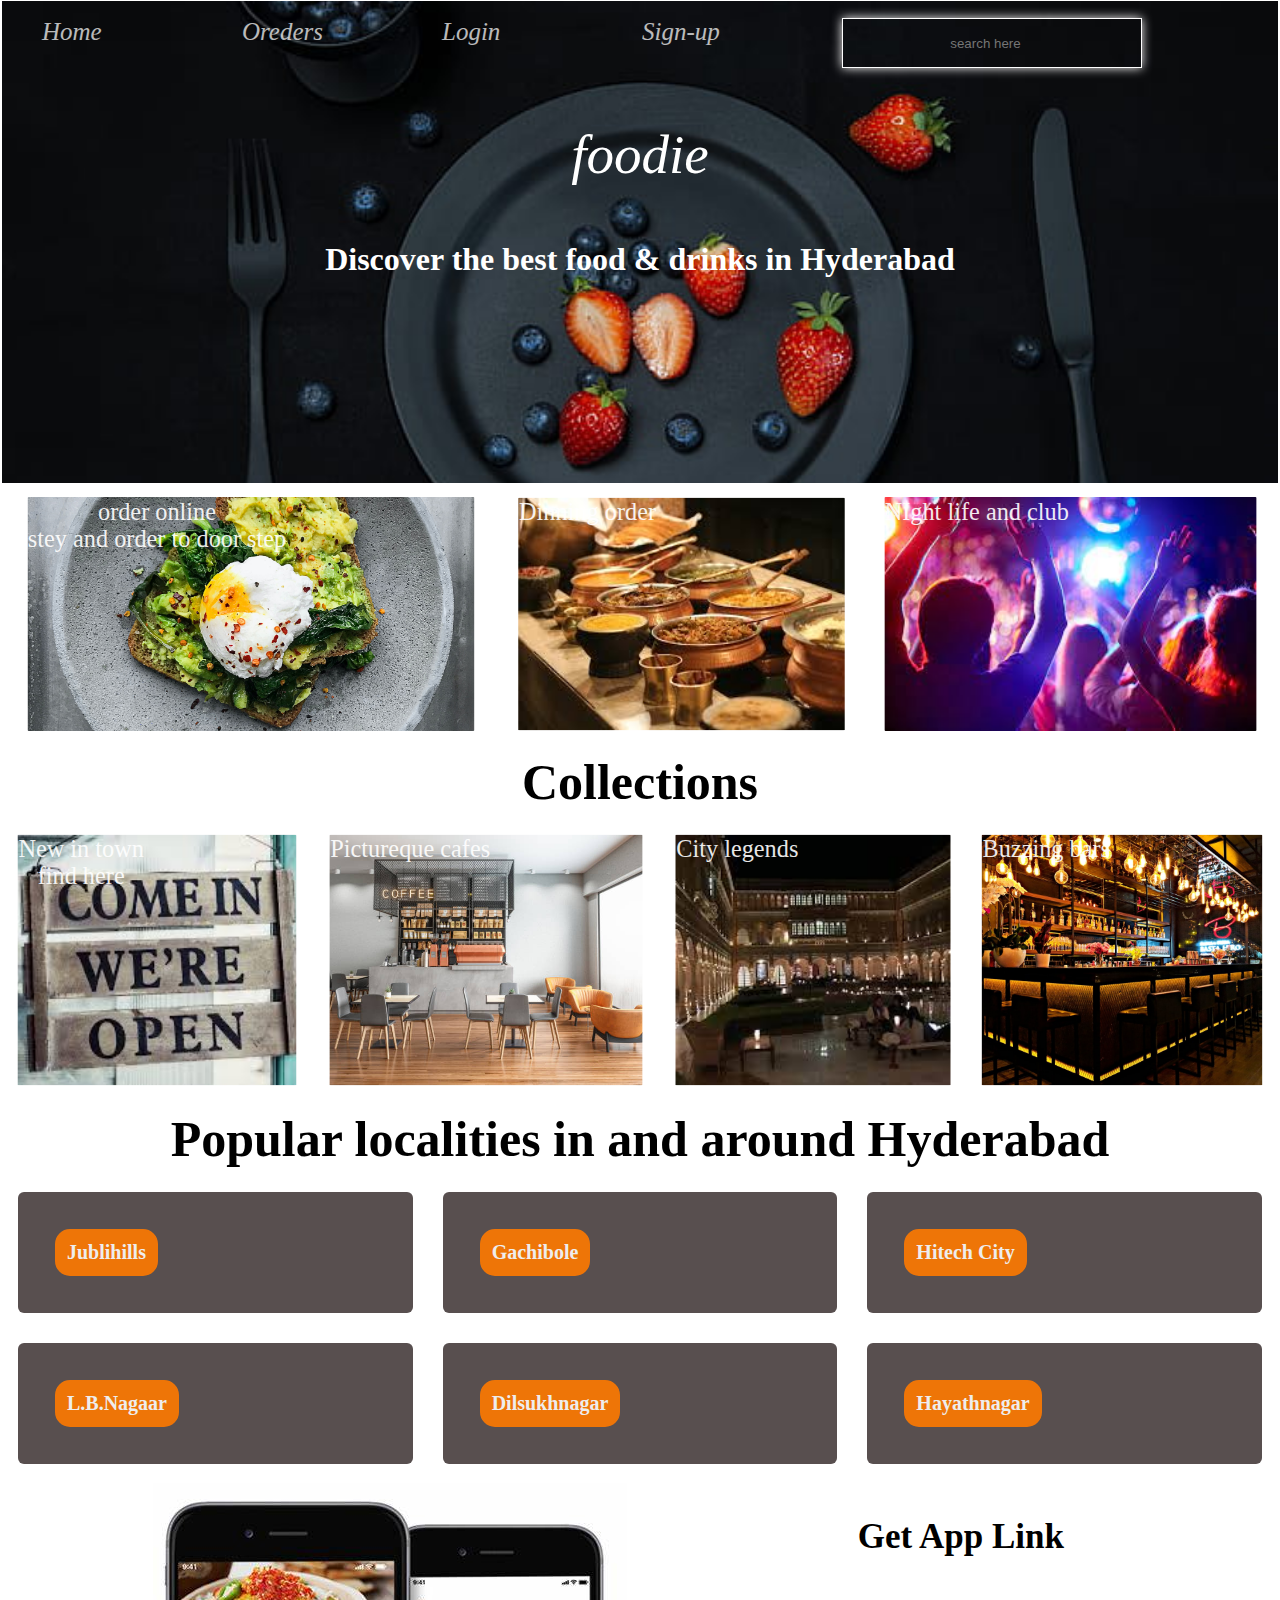
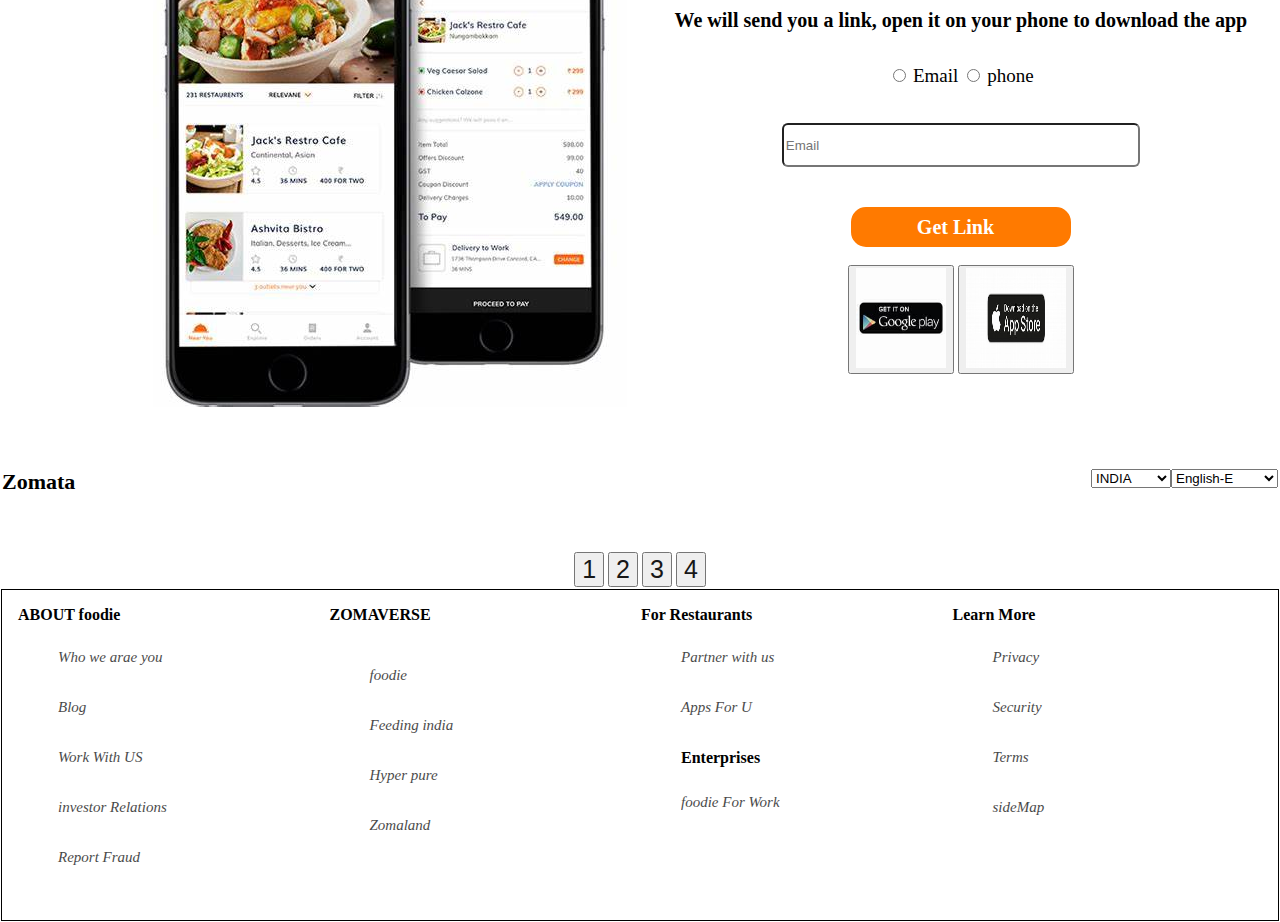
<file: index.html>
<!DOCTYPE html>
<html>
    <head>
       <title>foodie</title>
       <style>
        body{
            margin: 0px;
        }
        div{
            border: 1px solid transparent;
        }
        header{
            border: 1px solid transparent;
            height: 480px;
            background-image: url("photos/iteam10.jpg") ;
            background-repeat: no-repeat;
            background-position: center;
            background-size: cover;
        }
        a{
            text-decoration: none;
            float: left;
            color: white;
            opacity: 0.9;
            text-align: center;
            transition: all 0.s;
        }
        a:hover{
            color: #ff7a00;
        }
        li{
            float: left;
            list-style: none;
            /*display: block;*/
            width: 200px;
            height: 50px;
            /*line-height: 50px;
            list-style: none;*/
            font-size: 25px;
            font-style: italic;
            text-align: center;
            opacity: 0.8;
        }
        .input{
            background-color: transparent;
            color: white;
            height: 50px;
            width: 300px;
            border: 1px solid white;
            text-align: center;
            box-shadow: 0 0 10px #fefdfd;
        }
        .input:hover{
            border-left: white;
        }
        p{
            color: white;
            text-align: center;
            font-size: 55px;
            font-style: italic;
        }
        h1{
            color: white;
            text-align:center;
            margin: 0px;
        }
        .block{
            height: 260px;
            display: flex;
            flex-grow: 1;
        }
        .sub-block1{
            border: 1px solid transparent;
            display: flex;
            flex-grow: 1;
            border-radius: 2px;
            background-image: url("photos/iteam1.jpg");
            background-repeat: no-repeat;
            background-size: cover;
            background-position: center;
            transform: scale(0.9);
        }
        .sub-block2{
            border: 1px solid transparent;
            display: flex;
            flex-grow: 1;
            border-radius: 2px;
            background-image: url("photos/iteam2.jpg");
            background-repeat: no-repeat;
            background-size: cover;
            background-position: center;
            transform: scale(0.9);
        }
        .sub-block3{
            border: 1px solid transparent;
            display: flex;
            flex-grow: 1;
            border-radius: 2px;
            background-image: url("photos/pub.jpg");
            background-repeat: no-repeat;
            background-size: cover;
            background-position: center;
            transform: scale(0.9);
        }
        .ancer{
            font-size: 27px;
        }
        .ancer:hover{
            color: white;
            background-color: teal;
            opacity: 0.7;
        }
        h3{
            margin: 3px;
            padding: 5px;
            font-size: 50px;
            font-style:normal;
            font-weight: bolder;
            text-align: center;
        }
        .footer-block{
            border: 1px solid transparent;
            display: flex;
            height: 280px;
            flex-grow: 1;
            
        }
        .footer-subblock1{
            border: 1px solid transparent;
            display: flex;
            flex-grow: 1;
            border-radius: 2px;
            background-image: url("photos/open.jpg");
            background-repeat: no-repeat;
            background-size: cover;
            background-position: center;
            transform: scale(0.9);
        }
        .footer-subblock2{
            border: 1px solid transparent;
            display: flex;
            flex-grow: 1;
            border-radius: 2px;
            background-image: url("photos/cafes.jpg");
            background-repeat: no-repeat;
            background-size: cover;
            background-position: center;
            transform: scale(0.9);
        }
        .footer-subblock3{
            border: 1px solid transparent;
            display: flex;
            flex-grow: 1;
            border-radius: 2px;
            background-image: url("photos/legends.jpg");
            background-repeat: no-repeat;
            background-size: cover;
            background-position: center;
            transform: scale(0.9);
        }
        
        .footer-subblock4{
            border: 1px solid transparent;
            display: flex;
            flex-grow: 1;
            border-radius: 2px;
            background-image: url("photos/buzzing.jpg");
            background-repeat: no-repeat;
            background-size: cover;
            background-position: center;
            transform: scale(0.9);
        }
        section{
            border: 1px solid transparent;
        }
        .container{
            padding: 15px;
            border: 1px solid transparent;
            display: grid;
            grid-template-columns: 1fr 1fr 1fr;
            gap: 30px;
        }
        .grid-item{
            font-size: 1.5rem;
            padding: 1rem;text-align: center;
            border: 1px solid transparent;
            border-radius: 6px;
            background-color: rgb(88, 79, 79);
        }
        .ancer1{
            margin: 20px;
            padding: 10px;
            text-transform: capitalize;
            background-color: #ff7a00;
            border: 2px solid #ff7a00;
            border-radius: 15px;
            color: #fff;
            font-family: inherit;
            font-size: 20px;
            font-weight: bold;
            cursor: pointer;
            display: flex;
            align-items: center;
            transition: all 0.3s;
        }
        .ancer1:hover{
            color: green;
            background-color: white;
            border-radius: 8px;
            border-color: #ff7a00;
            border: 8px;
        }
        
        form{
            border: 1px solid black;
            display: flex;
            flex-grow: 1;
        }
        .form{
            border: 1px solid black;
            display: flex;
            flex-grow: 1;
        }
        aside{
            border: 1px solid black;
            display: flex;
            flex-grow: 1;
        }
        .side{
            border: 1px solid black;
            color: black;
            justify-content: center;
        }
        .another{
            border: 1px solid black;
            display: flex;
            flex-grow: 1;
        }
        figure{
            padding: 0px;
            margin: 0px;
            border: 1px solid black;
            display: flex;
            flex-grow: 1;
        }
        form{
            border: 1px solid black;
            display: flex;
            flex-grow: 1;
            text-align: center;
        }
        h4{
            padding: 30px;
            margin: 4px;
            text-align: center;
            font-size: 35px ;
        }
        .bb{
            padding: 18px;
            font-size: 20px;
        }
        .input1{
            font-size: 19px;
        }
        .radio{
            text-align: center;
            padding: 10px;
        }
        .input2{
            height: 38px;
            width: 350px;
            border-radius: 6px;
            align-items: center;
            transition: all 0.3s;
        }
        .button {
            height: 40px;
            width: 220px;
            margin: 40px auto 0;
            padding: 16px 64px;
            text-transform: capitalize;
            background-color: #ff7a00;
            border: 2px solid #ff7a00;
            border-radius: 15px;
            color: #fff;
            font-family: inherit;
            font-size: 20px;
            font-weight: bold;
            cursor: pointer;
            display: flex;
            align-items: center;
            transition: all 0.3s;
        }
        .button:hover{
            background-color: transparent;
            color: #ff7a00;
            border: 5px solid #ff7a00;
        }
        button:hover{
            border: 5px solid black;
            border-radius: 6px;
        }
        .aa{
            border: 1px solid transparent;
            display: flex;
            flex-grow: 1;
        }
        .figure{
            margin: 0px;
            padding-left: 150px;
            border: 1px solid transparent;
            flex-grow: 1;
        }
        .for{
            border: 1px solid transparent;
            flex-grow: 1;
        }
        h2{
            font-size: 40px;
            font-family: Verdana;
            font-weight: bold;
        }
        .checkbox{
            border: 1px solid black;
        }
        .body{
            float: right;
            transition: all 0.3s;
        }
        .h2{
            font-size: 22px;
            border-radius: 5px;
            transition: all 0.3s;
        }
        .maindiv{
            border:1px solid black;
            height: 300px;
            padding: 15px;
            display: flex;
            flex-grow: 1;
        }
        .subdiv1{
            flex-grow: 1;
        }
        .subdiv2{
            flex-grow: 1;
        }
        .subdiv3{
            flex-grow: 1;
        }
        .subdiv4{
            flex-grow: 1;
        }
        .subdiv5{
            flex-grow: 1;
        }
        nav{
            padding-bottom: 9px;
            font-size: 16px;
            font-weight: bolder;
        }
        .href{         
           color: black;
           font-size:15px
        }
        .page{
            text-align: center;
        }
        .page-button{
            font-size: 25px;
        }
        .page-ancer{
            text-decoration: none;
            color: black;
        }
       </style>
    </head>
    <body>
        <div>



        <header>
            <ul class="ul">
                <li ><a href="./foodie.html" > Home</a></li>
                <li ><a href="./orders.html" > Oreders</a></li>
                <li ><a href="./loguin.html" > Login</a></li>
                <li ><a href="./signin.html" > Sign-up</a></li>
            </ul>
            <input type="search" placeholder="search here" class="input" ><br>
            <p >foodie</p>
            <h1>Discover the best food & drinks in Hyderabad</h1>
        </header>



        <div class="block">
            <div class="sub-block1"><a href="./orders.html" class="ancer">
                order online<br>
                stey and order to door step</a></div>
            <div class="sub-block2"><a href="./orders.html" class="ancer">Dinning order</a></div>
            <div class="sub-block3"><a href="./orders.html" class="ancer">NIght life and club</a></div>
        </div>



        <footer>
            <h3>Collections</h3>
            <div class="footer-block">
                <div class="footer-subblock1"><a href="#" class="ancer">New in town<br> find here</a></div>
                <div class="footer-subblock2"><a href="#" class="ancer">Pictureque cafes</a></div>
                <div class="footer-subblock3"><a href="#" class="ancer">City legends</a></div>
                <div class="footer-subblock4"><a href="#" class="ancer">Buzzing bars</a></div>
            </div>
        </footer>
        


        <section>
            <h3>Popular localities in and around Hyderabad</h3>
            <div class="container">
                <div class="grid-item item1"><a href="./page1.html" class="ancer1">jublihills</a> </div>
                <div class="grid-item item2"><a href="#" class="ancer1">Gachibole</a></div>
                <div class="grid-item item3"><a href="#" class="ancer1">Hitech City</a></div>
                <div class="grid-item item4"><a href="#" class="ancer1">L.B.Nagaar</a></div>
                <div class="grid-item item5"><a href="#" class="ancer1">Dilsukhnagar</a></div>
                <div class="grid-item item6"><a href="#" class="ancer1">Hayathnagar</a></div>
            </div>
        </section>



        <div class="aa">
            <div class="figure">
                <img src="photos/phone.jpg" alt="">
            </div>
            <div class="for">
        <h4> Get  App Link</h4>
        <h4 class="bb">We will send you a link, open it on your phone to download the app</h4>
        <div class="radio">
            <input type="radio" name="Email" class="input1">
            <label for="EmAIL" class="input1">Email</label>
            <input type="radio" name="Email" class="input1">
            <label for="phone" class="input1">phone</label><br><br><br>
            <input type="email" placeholder="Email" class="input2">
            <button class="button">Get Link</button><br>
            <button ><img src="photos/googlepay.jpg" height="100px" width="90px"></button>
            <button ><img src="photos/app.jpg" height="100px" width="100px"></button>
        </div>
    </div>
    </div>
    

    <div class="dropdown">
        <p>
        <h2 class="h2"> Zomata
        
          <select class="body" >
            <option> English-E </option>
            <option>Portugues(p.t)</option>
            <option>Vietnam</option>
            <option>Telugu-T</option>
            <option>Hindi-H</option>
            <option>Urdu-U</option>
          </select>

          
        <select class="body" >
            <option> INDIA </option>
            <option>USA</option>
            <option>England</option>
            <option>Australia</option>
            <option>kathar</option>
            <option> pakidthsn </option><br>
            <option>Uk</option>
            <option>Portugies</option>
            <option>New York</option>
            <option>Canada</option>
            <option> Tornato</option>
            <option>Afgan</option>
            <option>England</option>
            <option>Australia</option>
            <option>kathar</option>
          </select>
        </h2>
    </p>
    </div> 


    <div class="page">
            <button class="page-button"><a href="./foodie.html" class="page-ancer">1</a></button>
            <button class="page-button"><a href="./orders.html" class="page-ancer">2</a></button>
            <button class="page-button"><a href="./offers.html" class="page-ancer">3</a></button>
            <button class="page-button"><a href="./delivery.html" class="page-ancer">4</a></button>
        </div>


    <div class="maindiv">
       <div class="subdiv1">
          <nav>ABOUT foodie</nav>
          
          <ul >
            <li class="li"><a href="#" class="href"> Who we arae you</a></li><br>
            <li class="li"><a href="#" class="href"> Blog</a></li><br>
            <li class="li"><a href="#" class="href"> Work With  US</a></li><br>
            <li class="li"><a href="#" class="href"> investor Relations</a></li><br>
            <li class="li"><a href="#" class="href"> Report Fraud</a></li><br>
        </ul>

       </div>
       <div class="subdiv2">
        <nav>ZOMAVERSE</nav><br>
        
        <ul >
          <li class="li"><a href="#" class="href"> foodie</a></li><br>
          <li class="li"><a href="#" class="href"> Feeding india</a></li><br>
          <li class="li"><a href="#" class="href"> Hyper pure</a></li><br>
          <li class="li"><a href="#" class="href"> Zomaland</a></li><br>
      </ul>
    </div>
       <div class="subdiv3">
        <nav>For Restaurants</nav>
        
        <ul >
          <li class="li"><a href="#" class="href"> Partner with us</a></li><br>
          <li class="li"><a href="#" class="href"> Apps For U</a></li><br>
          <nav> Enterprises</nav><br>
          <li class="li"><a href="#" class="href"> foodie For Work</a></li><br>
      </ul>
       </div>
       <div class="subdiv4">
        <nav>Learn More</nav>
        
        <ul >
          <li class="li"><a href="#" class="href"> Privacy</a></li><br>
          <li class="li"><a href="#" class="href"> Security</a></li><br>
          <li class="li"><a href="#" class="href"> Terms</a></li><br>
          <li class="li"><a href="#" class="href"> sideMap</a></li><br>
      </ul></div>
    </div>
     </div>
    </body>
</html>
</file>
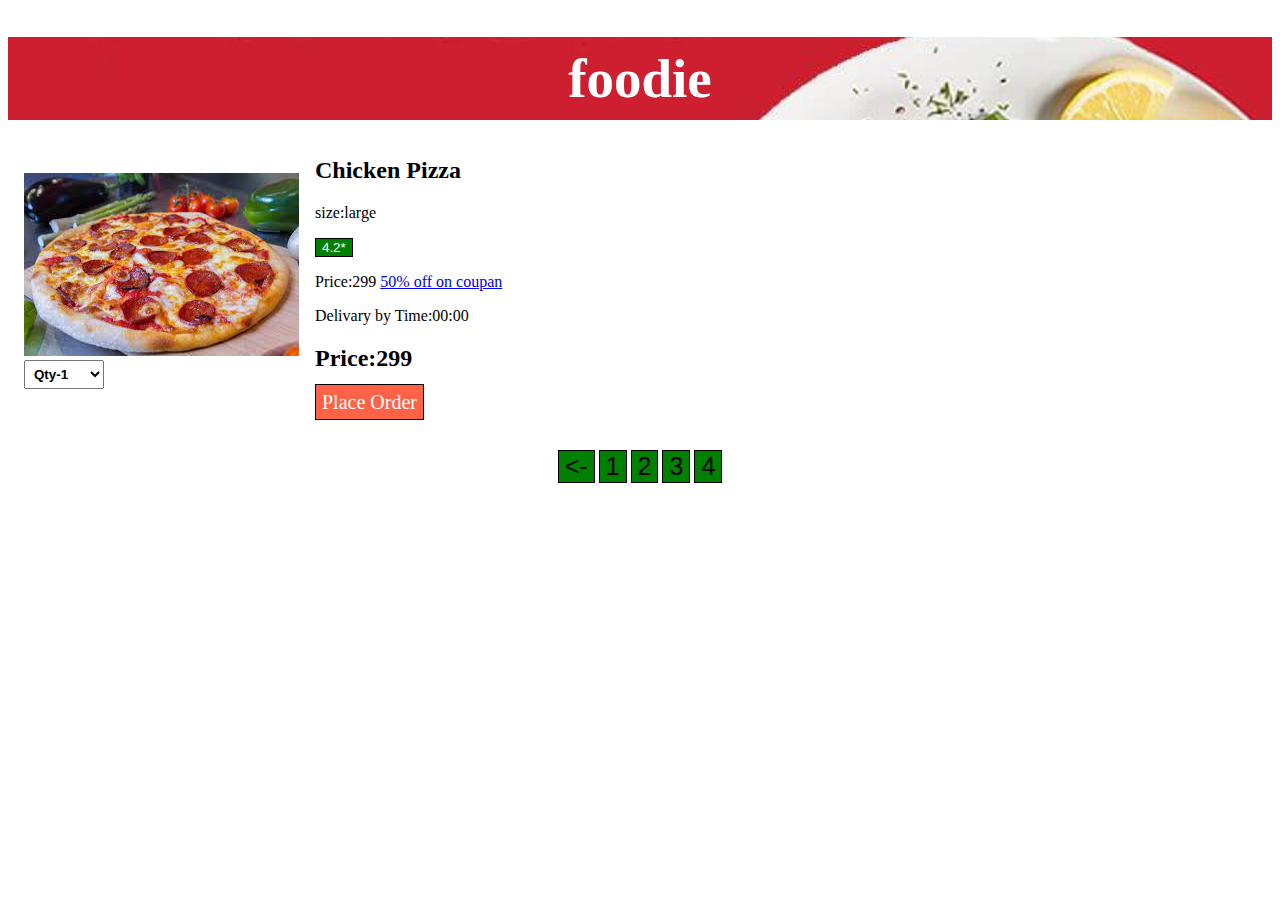
<file: cart.html>
<!DOCTYPE html>
<html>
    <head>
        <style>
            
            h1{
                text-align: center;
                background-color: blue;
                padding: 10px;
                background-image: url("photos/iteam5.jpg");
                background-position: center;
                background-repeat: no-repeat;
                background-size: cover;
                color: white;
                font-size: 55px;
            }
            .header-box{
                margin: 10px;
                padding: 6px;
                float: left;
            }   
            button{
                border: 1px solid black;
                background-color: green;
                color: white;
            }
            select{
                padding: 5px;
                width: 80px;
                font-weight: bolder;
            }
            .a{
                border: 1px solid black;
                text-decoration: none;
                background-color: tomato;
                color: white;
                font-size: 20px;
                padding: 6px;
            }
            .page1{
                text-align: center;
            }
            .page1-button{
            font-size: 25px;
            }
            .page1-ancer{
                text-decoration: none;
                color: black;
            }
        </style>
    </head>
    <body>
        <header>

            <h1>foodie</h1>
            <div class="header-box">
                <img src="photos/download9.jpg"  ><br>
                <select >
                    <option >Qty-1</option>
                    <option >Qty-2</option>
                    <option >Qty-3</option>
                    <option >Qty-4</option>
                </select>
            </div class="section">
                <h2>Chicken Pizza</h2>
                <p>size:large</p>
                <button>4.2*</button>
                <p>Price:299 <a href="#" class="b">50% off on coupan</a> </p>
            </div>
        </header>
        <section>
            <p>Delivary by Time:00:00</p>
        </section>
         

        <footer>
            <h2>Price:299  </h2>
            <a href="./delivery.html" class="a">Place Order</a>
        </footer>

    </body><br><br>
    <div class="page1">
        <button class="page1-button"><a href="./orders.html" class="page1-ancer"><-</a></button>
        <button class="page1-button"><a href="./foodie.html" class="page1-ancer">1</a></button>
        <button class="page1-button"><a href="./orders.html" class="page1-ancer">2</a></button>
        <button class="page1-button"><a href="./offers.html" class="page1-ancer">3</a></button>
        <button class="page1-button"><a href="./delivery.html" class="page1-ancer">4</a></button>
    </div>
</html>
</file>
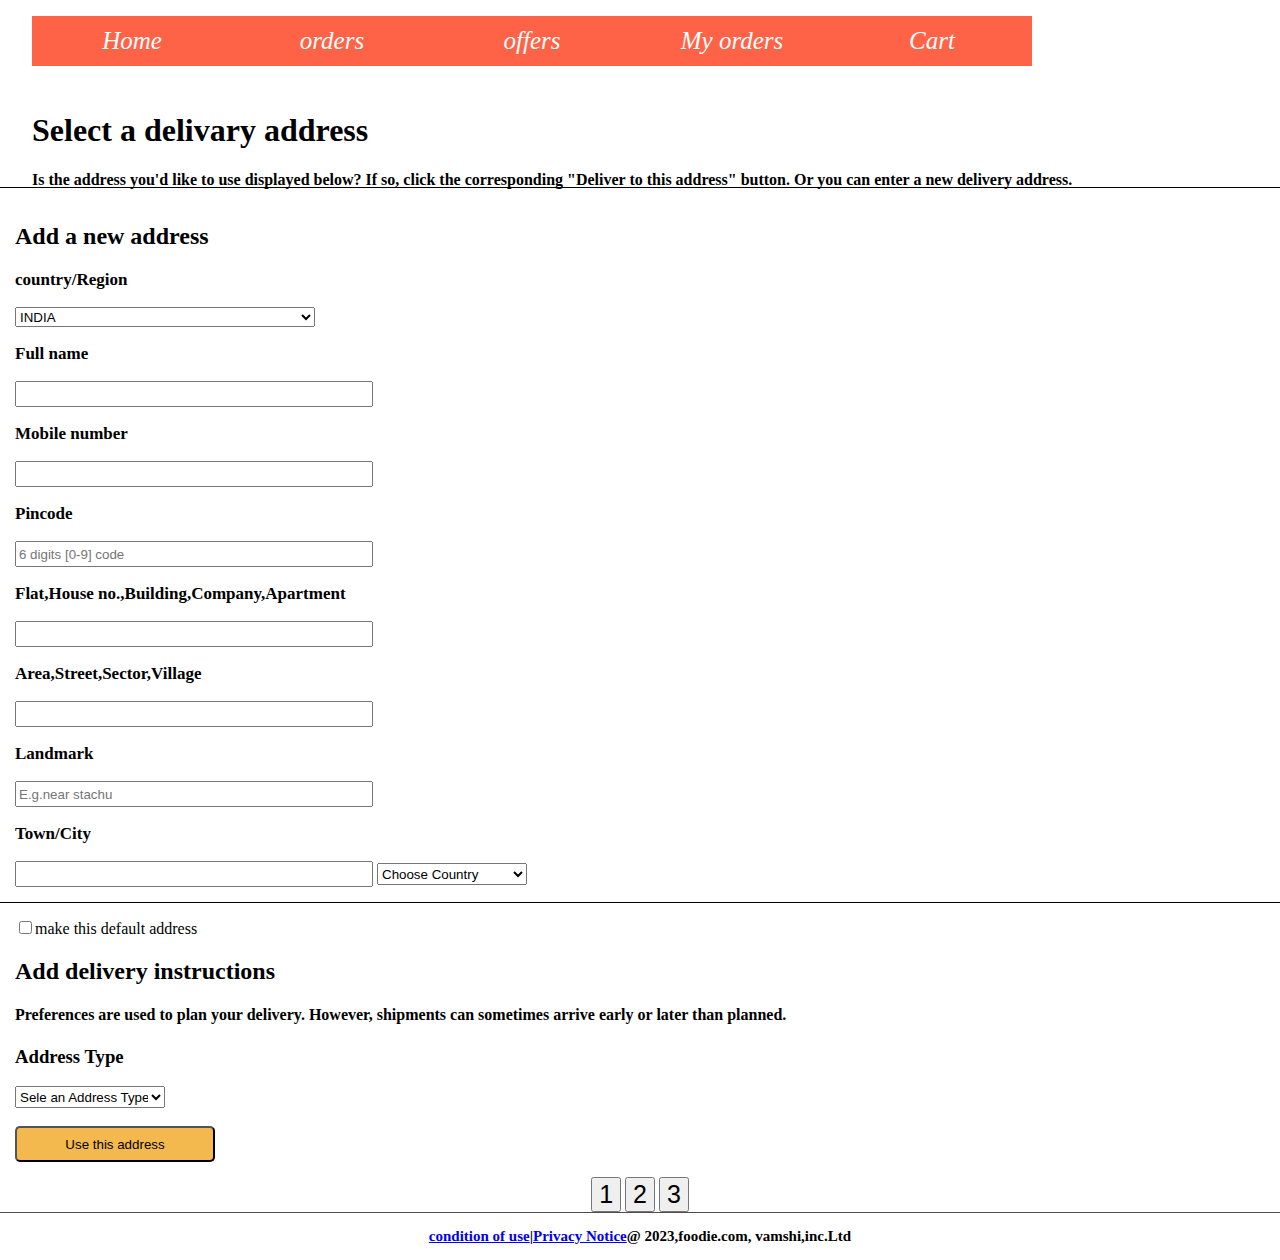
<file: delivery.html>
<!DOCTYPE html>
<html>
    <head>
        <title>delivary</title>
        <link rel="stylesheet" href="delivvery.css">
    </head>
    <body>
        <div class="box">
            <header>
                <ul class="header-ul">
                    <li class="header-li"><a href="foodie.html" class="header-a"> Home</a></li>
                    <li class="header-li"><a href="./orders.html" class="header-a"> orders</a></li>
                    <li class="header-li"><a href="./offers.html" class="header-a">offers </a></li>
                    <li class="header-li"><a href="#" class="header-a"> My orders</a></li>
                    <li class="header-li"><a href="./cart.html" class="header-a"> Cart</a></li>
                </ul>
            </header>
        <header class="header">
            <h1>Select a delivary address</h1>
            <h4>Is the address you'd like to use displayed below? If so, click the corresponding "Deliver to this address" button. Or you can enter a new delivery address. </h4>

        </header>

        <form >
            <h2>Add a new address</h2>
            <p>country/Region</p>
            <select >
                <option> INDIA </option>
                <option>USA</option>
                <option>England</option>
                <option>Australia</option>
                <option>kathar</option>
                <option> pakidthsn </option><br>
                <option>Uk</option>
                <option>Portugies</option>
                <option>New York</option>
                <option>Canada</option>
                <option> Tornato</option>
                <option>Afgan</option>
                <option>ireland</option>
                <option>Australia</option>
                <option>kathar</option>
            </select>
            <p>Full name</p>
            <input type="text" class="header-input">
            <p>Mobile number</p>
            <input type="tel" class="header-input">
            <p>Pincode</p>
            <input type="text" placeholder="6 digits [0-9] code" class="header-input">
            <p>Flat,House no.,Building,Company,Apartment</p>
            <input type="text" class="header-input">
            <p>Area,Street,Sector,Village</p>
            <input type="text" class="header-input">
            <p>Landmark</p>
            <input type="text" placeholder="E.g.near stachu" class="header-input">
            <p>Town/City</p>
            <input type="text" class="header-input">
            <select id="select">
                <option>Choose Country</option>
                <option> Telangana </option>
                <option>Andhre Pradesh</option>
                <option>Rajasthan</option>
                <option>Bihar</option>
                <option>Assam</option>
                <option>Himachal Pradesh</option>
                <option>Karnataka</option>
                <option>Tamilnadu</option>
                <option>Patna</option>
                <option>Jharkhand</option>
                <option> Chattisgrah</option>
                <option>Odisha</option>
                <option>Madhya Pradesh</option>
                <option>Haryana</option>
                <option>Jammu and Kashmir</option>
                <option>Gujarat</option>
                <option>Maharastra</option>
                <option>Kerala</option>
                <option>Goa</option>
            </select>
        </form>
        <footer>
            <input type="checkbox">make this default address
            <h2>Add delivery instructions</h2>
            <h4>Preferences are used to plan your delivery. However, shipments can sometimes arrive early or later than planned.</h4>
            <h3>Address Type</h3>
            <select id="select">
                <option >Sele an Address Type></option>
                <option >Home (7am-9 pm delivary)</option>
                <option >Official/Commerical (10AM-6PM delivary)</option>
            </select><br><br>
            <button class="button">Use this address</button>
        </footer>
        
        <div class="page1">
            <button class="page1-button"><a href="./foodie.html" class="page1-ancer">1</a></button>
            <button class="page1-button"><a href="./orders.html" class="page1-ancer">2</a></button>
            <button class="page1-button"><a href="./offers.html" class="page1-ancer">3</a></button>
        </div>

        <p class="p"> <a href="#">condition of use</a>|<a href="#">Privacy Notice</a>@ 2023,foodie.com, vamshi,inc.Ltd </p>
    </div>
    </body>
</html>
</file>
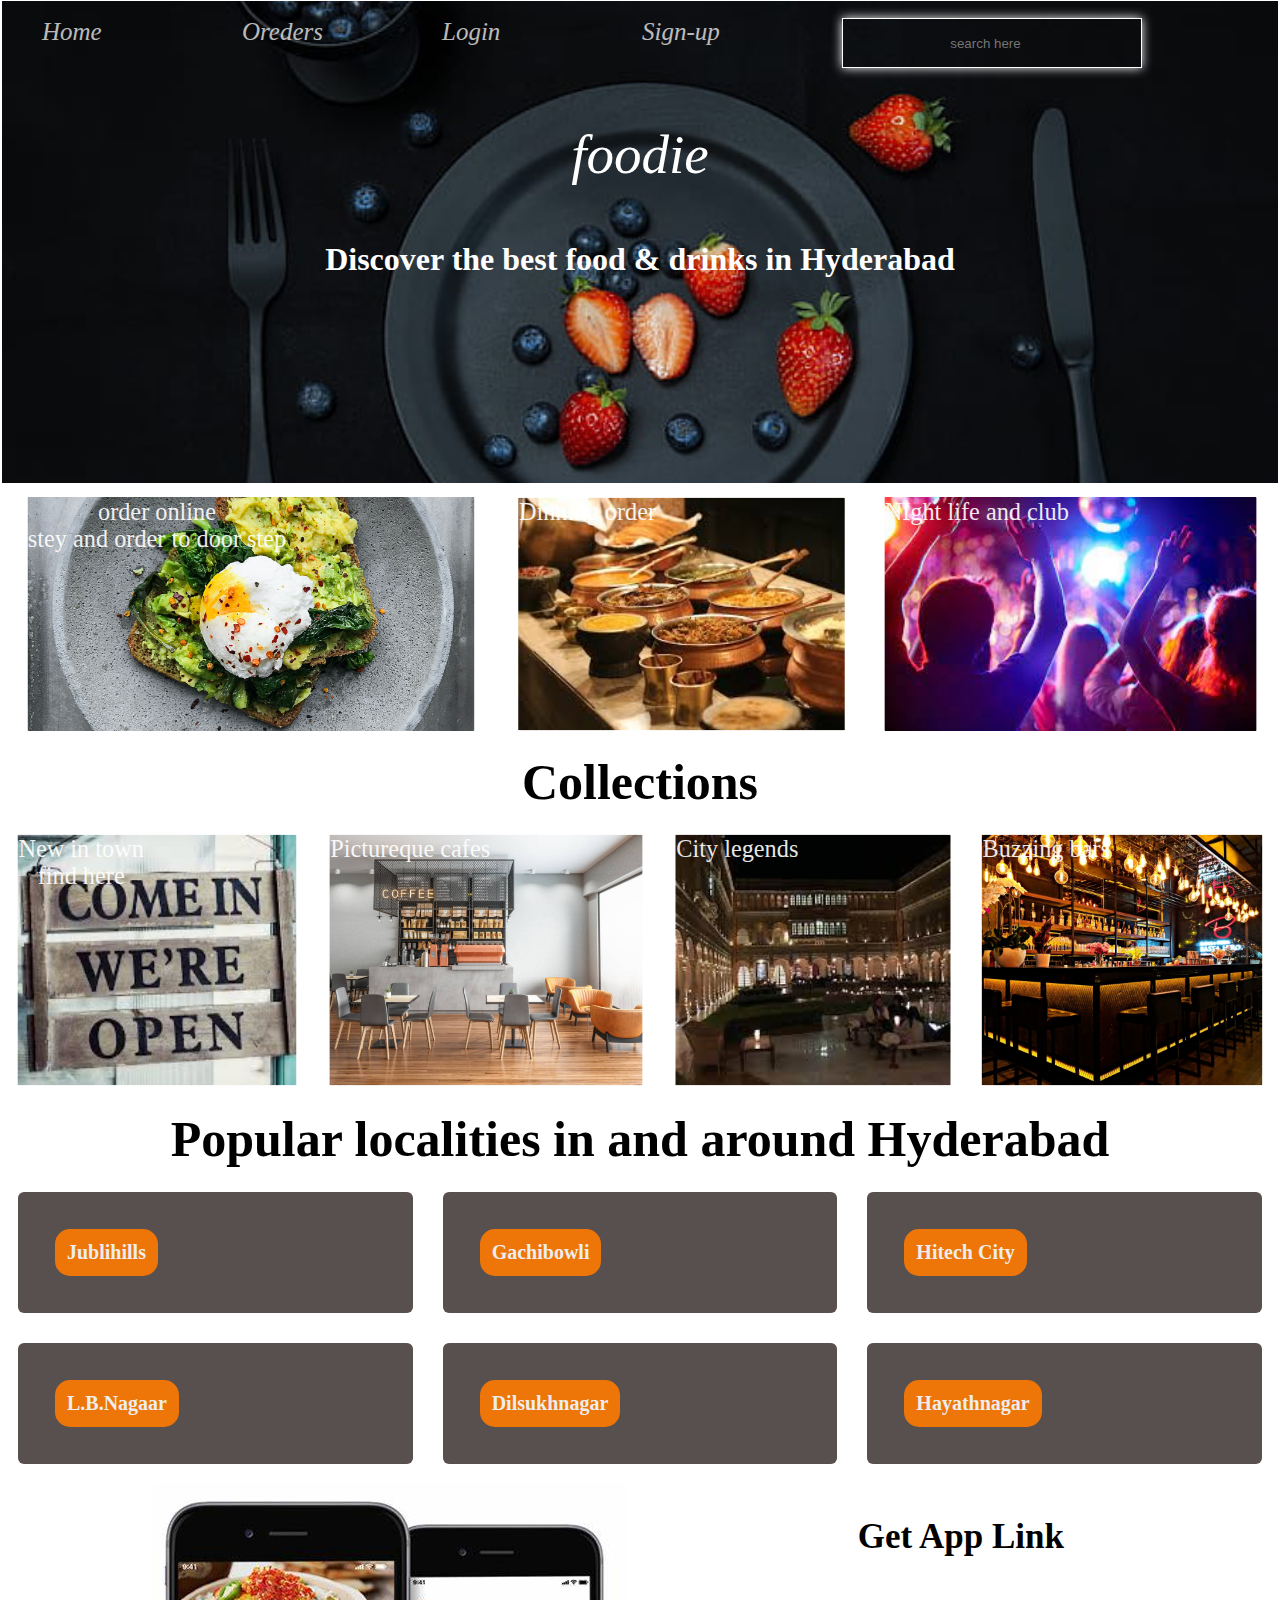
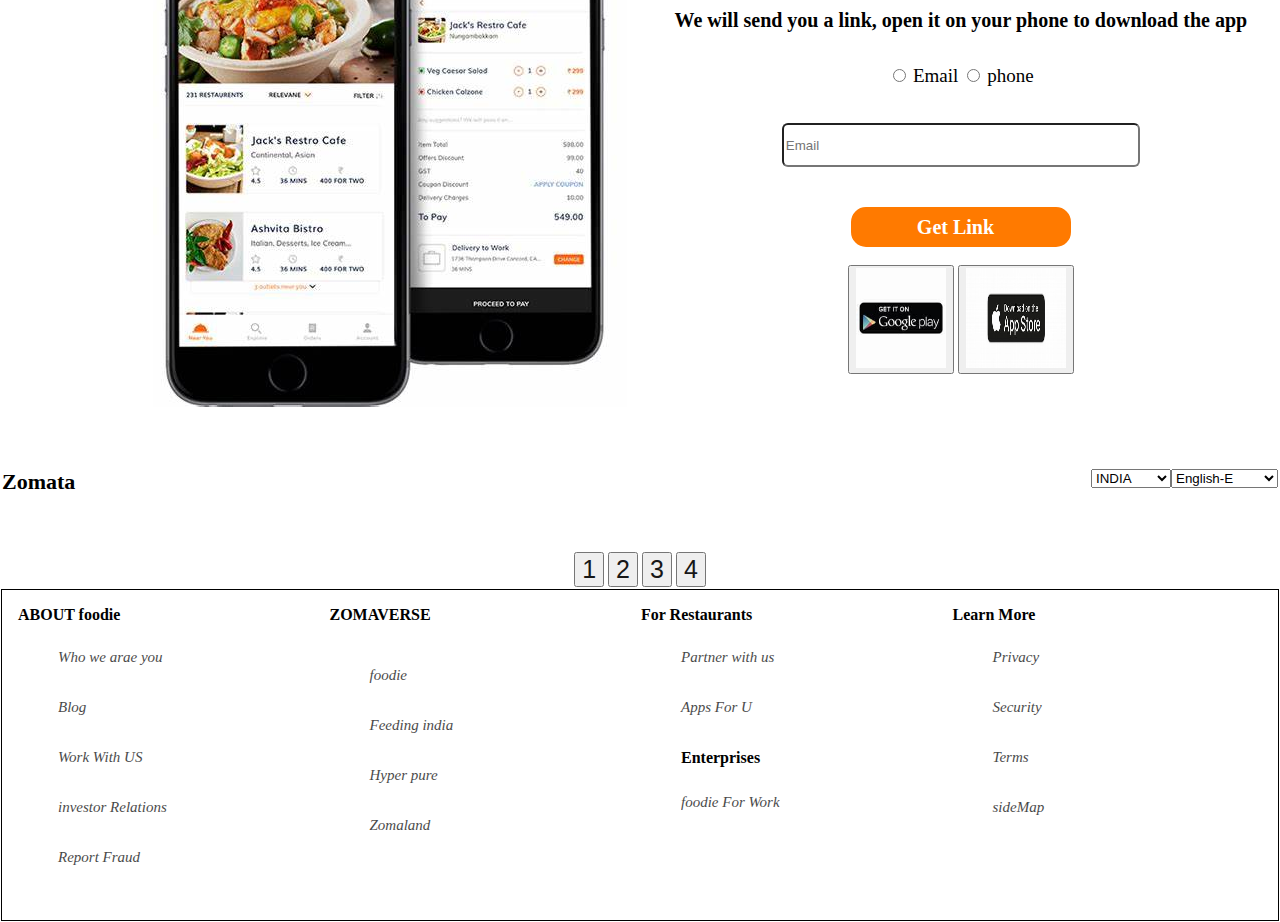
<file: foodie.html>
<!DOCTYPE html>
<html>
    <head>
       <title>foodie</title>
        <link rel="icon" href="./vamshi/photos/download (1).jfif">
       <style>
        body{
            margin: 0px;
        }
        div{
            border: 1px solid transparent;
        }
        header{
            border: 1px solid transparent;
            height: 480px;
            background-image: url("photos/iteam10.jpg") ;
            background-repeat: no-repeat;
            background-position: center;
            background-size: cover;
        }
        a{
            text-decoration: none;
            float: left;
            color: white;
            opacity: 0.9;
            text-align: center;
            transition: all 0.s;
        }
        a:hover{
            color: #ff7a00;
        }
        li{
            float: left;
            list-style: none;
            /*display: block;*/
            width: 200px;
            height: 50px;
            /*line-height: 50px;
            list-style: none;*/
            font-size: 25px;
            font-style: italic;
            text-align: center;
            opacity: 0.8;
        }
        .input{
            background-color: transparent;
            color: white;
            height: 50px;
            width: 300px;
            border: 1px solid white;
            text-align: center;
            box-shadow: 0 0 10px #fefdfd;
        }
        .input:hover{
            border-left: white;
        }
        p{
            color: white;
            text-align: center;
            font-size: 55px;
            font-style: italic;
        }
        h1{
            color: white;
            text-align:center;
            margin: 0px;
        }
        .block{
            height: 260px;
            display: flex;
            flex-grow: 1;
        }
        .sub-block1{
            border: 1px solid transparent;
            display: flex;
            flex-grow: 1;
            border-radius: 2px;
            background-image: url("photos/iteam1.jpg");
            background-repeat: no-repeat;
            background-size: cover;
            background-position: center;
            transform: scale(0.9);
        }
        .sub-block2{
            border: 1px solid transparent;
            display: flex;
            flex-grow: 1;
            border-radius: 2px;
            background-image: url("photos/iteam2.jpg");
            background-repeat: no-repeat;
            background-size: cover;
            background-position: center;
            transform: scale(0.9);
        }
        .sub-block3{
            border: 1px solid transparent;
            display: flex;
            flex-grow: 1;
            border-radius: 2px;
            background-image: url("photos/pub.jpg");
            background-repeat: no-repeat;
            background-size: cover;
            background-position: center;
            transform: scale(0.9);
        }
        .ancer{
            font-size: 27px;
        }
        .ancer:hover{
            color: white;
            background-color: teal;
            opacity: 0.7;
        }
        h3{
            margin: 3px;
            padding: 5px;
            font-size: 50px;
            font-style:normal;
            font-weight: bolder;
            text-align: center;
        }
        .footer-block{
            border: 1px solid transparent;
            display: flex;
            height: 280px;
            flex-grow: 1;
            
        }
        .footer-subblock1{
            border: 1px solid transparent;
            display: flex;
            flex-grow: 1;
            border-radius: 2px;
            background-image: url("photos/open.jpg");
            background-repeat: no-repeat;
            background-size: cover;
            background-position: center;
            transform: scale(0.9);
        }
        .footer-subblock2{
            border: 1px solid transparent;
            display: flex;
            flex-grow: 1;
            border-radius: 2px;
            background-image: url("photos/cafes.jpg");
            background-repeat: no-repeat;
            background-size: cover;
            background-position: center;
            transform: scale(0.9);
        }
        .footer-subblock3{
            border: 1px solid transparent;
            display: flex;
            flex-grow: 1;
            border-radius: 2px;
            background-image: url("photos/legends.jpg");
            background-repeat: no-repeat;
            background-size: cover;
            background-position: center;
            transform: scale(0.9);
        }
        
        .footer-subblock4{
            border: 1px solid transparent;
            display: flex;
            flex-grow: 1;
            border-radius: 2px;
            background-image: url("photos/buzzing.jpg");
            background-repeat: no-repeat;
            background-size: cover;
            background-position: center;
            transform: scale(0.9);
        }
        section{
            border: 1px solid transparent;
        }
        .container{
            padding: 15px;
            border: 1px solid transparent;
            display: grid;
            grid-template-columns: 1fr 1fr 1fr;
            gap: 30px;
        }
        .grid-item{
            font-size: 1.5rem;
            padding: 1rem;text-align: center;
            border: 1px solid transparent;
            border-radius: 6px;
            background-color: rgb(88, 79, 79);
        }
        .ancer1{
            margin: 20px;
            padding: 10px;
            text-transform: capitalize;
            background-color: #ff7a00;
            border: 2px solid #ff7a00;
            border-radius: 15px;
            color: #fff;
            font-family: inherit;
            font-size: 20px;
            font-weight: bold;
            cursor: pointer;
            display: flex;
            align-items: center;
            transition: all 0.3s;
        }
        .ancer1:hover{
            color: green;
            background-color: white;
            border-radius: 8px;
            border-color: #ff7a00;
            border: 8px;
        }
        
        form{
            border: 1px solid black;
            display: flex;
            flex-grow: 1;
        }
        .form{
            border: 1px solid black;
            display: flex;
            flex-grow: 1;
        }
        aside{
            border: 1px solid black;
            display: flex;
            flex-grow: 1;
        }
        .side{
            border: 1px solid black;
            color: black;
            justify-content: center;
        }
        .another{
            border: 1px solid black;
            display: flex;
            flex-grow: 1;
        }
        figure{
            padding: 0px;
            margin: 0px;
            border: 1px solid black;
            display: flex;
            flex-grow: 1;
        }
        form{
            border: 1px solid black;
            display: flex;
            flex-grow: 1;
            text-align: center;
        }
        h4{
            padding: 30px;
            margin: 4px;
            text-align: center;
            font-size: 35px ;
        }
        .bb{
            padding: 18px;
            font-size: 20px;
        }
        .input1{
            font-size: 19px;
        }
        .radio{
            text-align: center;
            padding: 10px;
        }
        .input2{
            height: 38px;
            width: 350px;
            border-radius: 6px;
            align-items: center;
            transition: all 0.3s;
        }
        .button {
            height: 40px;
            width: 220px;
            margin: 40px auto 0;
            padding: 16px 64px;
            text-transform: capitalize;
            background-color: #ff7a00;
            border: 2px solid #ff7a00;
            border-radius: 15px;
            color: #fff;
            font-family: inherit;
            font-size: 20px;
            font-weight: bold;
            cursor: pointer;
            display: flex;
            align-items: center;
            transition: all 0.3s;
        }
        .button:hover{
            background-color: transparent;
            color: #ff7a00;
            border: 5px solid #ff7a00;
        }
        button:hover{
            border: 5px solid black;
            border-radius: 6px;
        }
        .aa{
            border: 1px solid transparent;
            display: flex;
            flex-grow: 1;
        }
        .figure{
            margin: 0px;
            padding-left: 150px;
            border: 1px solid transparent;
            flex-grow: 1;
        }
        .for{
            border: 1px solid transparent;
            flex-grow: 1;
        }
        h2{
            font-size: 40px;
            font-family: Verdana;
            font-weight: bold;
        }
        .checkbox{
            border: 1px solid black;
        }
        .body{
            float: right;
            transition: all 0.3s;
        }
        .h2{
            font-size: 22px;
            border-radius: 5px;
            transition: all 0.3s;
        }
        .maindiv{
            border:1px solid black;
            height: 300px;
            padding: 15px;
            display: flex;
            flex-grow: 1;
        }
        .subdiv1{
            flex-grow: 1;
        }
        .subdiv2{
            flex-grow: 1;
        }
        .subdiv3{
            flex-grow: 1;
        }
        .subdiv4{
            flex-grow: 1;
        }
        .subdiv5{
            flex-grow: 1;
        }
        nav{
            padding-bottom: 9px;
            font-size: 16px;
            font-weight: bolder;
        }
        .href{         
           color: black;
           font-size:15px
        }
        .page{
            text-align: center;
        }
        .page-button{
            font-size: 25px;
        }
        .page-ancer{
            text-decoration: none;
            color: black;
        }
       </style>
    </head>
    <body>
        <div>



        <header>
            <ul class="ul">
                <li ><a href="./foodie.html" > Home</a></li>
                <li ><a href="./orders.html" > Oreders</a></li>
                <li ><a href="./loguin.html" > Login</a></li>
                <li ><a href="./signin.html" > Sign-up</a></li>
            </ul>
            <input type="search" placeholder="search here" class="input" ><br>
            <p >foodie</p>
            <h1>Discover the best food & drinks in Hyderabad</h1>
        </header>



        <div class="block">
            <div class="sub-block1"><a href="./orders.html" class="ancer">
                order online<br>
                stey and order to door step</a></div>
            <div class="sub-block2"><a href="./orders.html" class="ancer">Dinning order</a></div>
            <div class="sub-block3"><a href="./orders.html" class="ancer">NIght life and club</a></div>
        </div>



        <footer>
            <h3>Collections</h3>
            <div class="footer-block">
                <div class="footer-subblock1"><a href="#" class="ancer">New in town<br> find here</a></div>
                <div class="footer-subblock2"><a href="#" class="ancer">Pictureque cafes</a></div>
                <div class="footer-subblock3"><a href="#" class="ancer">City legends</a></div>
                <div class="footer-subblock4"><a href="#" class="ancer">Buzzing bars</a></div>
            </div>
        </footer>
        


        <section>
            <h3>Popular localities in and around Hyderabad</h3>
            <div class="container">
                <div class="grid-item item1"><a href="./page1.html" class="ancer1">jublihills</a> </div>
                <div class="grid-item item2"><a href="#" class="ancer1">Gachibowli</a></div>
                <div class="grid-item item3"><a href="#" class="ancer1">Hitech City</a></div>
                <div class="grid-item item4"><a href="#" class="ancer1">L.B.Nagaar</a></div>
                <div class="grid-item item5"><a href="#" class="ancer1">Dilsukhnagar</a></div>
                <div class="grid-item item6"><a href="#" class="ancer1">Hayathnagar</a></div>
            </div>
        </section>



        <div class="aa">
            <div class="figure">
                <img src="photos/phone.jpg" alt="">
            </div>
            <div class="for">
        <h4> Get  App Link</h4>
        <h4 class="bb">We will send you a link, open it on your phone to download the app</h4>
        <div class="radio">
            <input type="radio" name="Email" class="input1">
            <label for="EmAIL" class="input1">Email</label>
            <input type="radio" name="Email" class="input1">
            <label for="phone" class="input1">phone</label><br><br><br>
            <input type="email" placeholder="Email" class="input2">
            <button class="button">Get Link</button><br>
            <button ><img src="photos/googlepay.jpg" height="100px" width="90px"></button>
            <button ><img src="photos/app.jpg" height="100px" width="100px"></button>
        </div>
    </div>
    </div>
    

    <div class="dropdown">
        <p>
        <h2 class="h2"> Zomata
        
          <select class="body" >
            <option> English-E </option>
            <option>Portugues(p.t)</option>
            <option>Vietnam</option>
            <option>Telugu-T</option>
            <option>Hindi-H</option>
            <option>Urdu-U</option>
          </select>

          
        <select class="body" >
            <option> INDIA </option>
            <option>USA</option>
            <option>England</option>
            <option>Australia</option>
            <option>kathar</option>
            <option> pakidthsn </option><br>
            <option>Uk</option>
            <option>Portugies</option>
            <option>New York</option>
            <option>Canada</option>
            <option> Tornato</option>
            <option>Afgan</option>
            <option>England</option>
            <option>Australia</option>
            <option>kathar</option>
          </select>
        </h2>
    </p>
    </div> 


    <div class="page">
            <button class="page-button"><a href="./foodie.html" class="page-ancer">1</a></button>
            <button class="page-button"><a href="./orders.html" class="page-ancer">2</a></button>
            <button class="page-button"><a href="./offers.html" class="page-ancer">3</a></button>
            <button class="page-button"><a href="./delivery.html" class="page-ancer">4</a></button>
        </div>


    <div class="maindiv">
       <div class="subdiv1">
          <nav>ABOUT foodie</nav>
          
          <ul >
            <li class="li"><a href="#" class="href"> Who we arae you</a></li><br>
            <li class="li"><a href="#" class="href"> Blog</a></li><br>
            <li class="li"><a href="#" class="href"> Work With  US</a></li><br>
            <li class="li"><a href="#" class="href"> investor Relations</a></li><br>
            <li class="li"><a href="#" class="href"> Report Fraud</a></li><br>
        </ul>

       </div>
       <div class="subdiv2">
        <nav>ZOMAVERSE</nav><br>
        
        <ul >
          <li class="li"><a href="#" class="href"> foodie</a></li><br>
          <li class="li"><a href="#" class="href"> Feeding india</a></li><br>
          <li class="li"><a href="#" class="href"> Hyper pure</a></li><br>
          <li class="li"><a href="#" class="href"> Zomaland</a></li><br>
      </ul>
    </div>
       <div class="subdiv3">
        <nav>For Restaurants</nav>
        
        <ul >
          <li class="li"><a href="#" class="href"> Partner with us</a></li><br>
          <li class="li"><a href="#" class="href"> Apps For U</a></li><br>
          <nav> Enterprises</nav><br>
          <li class="li"><a href="#" class="href"> foodie For Work</a></li><br>
      </ul>
       </div>
       <div class="subdiv4">
        <nav>Learn More</nav>
        
        <ul >
          <li class="li"><a href="#" class="href"> Privacy</a></li><br>
          <li class="li"><a href="#" class="href"> Security</a></li><br>
          <li class="li"><a href="#" class="href"> Terms</a></li><br>
          <li class="li"><a href="#" class="href"> sideMap</a></li><br>
      </ul></div>
    </div>
     </div>
    </body>
</html>
</file>
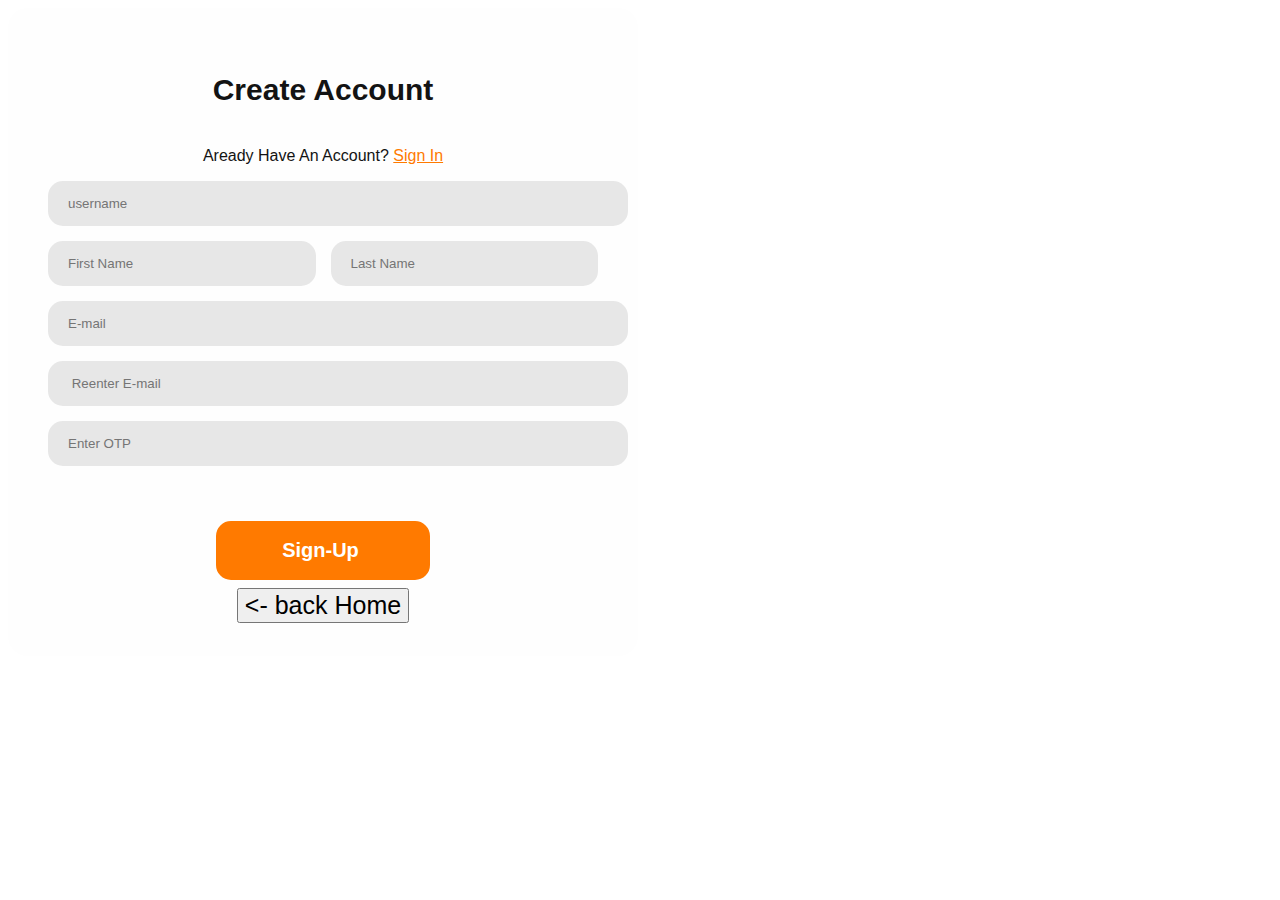
<file: loguin.html>
<!DOCTYPE html>
<html lang="en">
<head>
    <title>Document</title>
    <link rel="stylesheet" href="loguin.css">
</head>
<body>
<div class="form-container">
    <h4 class="form-heading">
        Create Account
    </h4>
    <p class="signIn-text">
        Aready Have An Account?
        <a href="./signin.html">
            Sign In
        </a>
    </p>
    <form  class="login-form">
        <input type="text" placeholder="username"/>
        <div class="name-inputs">
            <input type="text" placeholder="First Name"/>
            <input type="text" placeholder="Last Name"/>
        </div>
        <input type="email" placeholder="E-mail"/>
        <input type="email" placeholder=" Reenter E-mail"/>
        <input type="text" placeholder="Enter OTP"/>
        <button class="signup-btn">
            Sign-up
            <i class="fas fa-arrow-right"></i>
        </button>
    </form>
    <div class="page1">
        <button class="page1-button"><a href="./foodie.html" class="page1-ancer"><- back Home</a></button>
    </div>
</div>
</body>
</file>
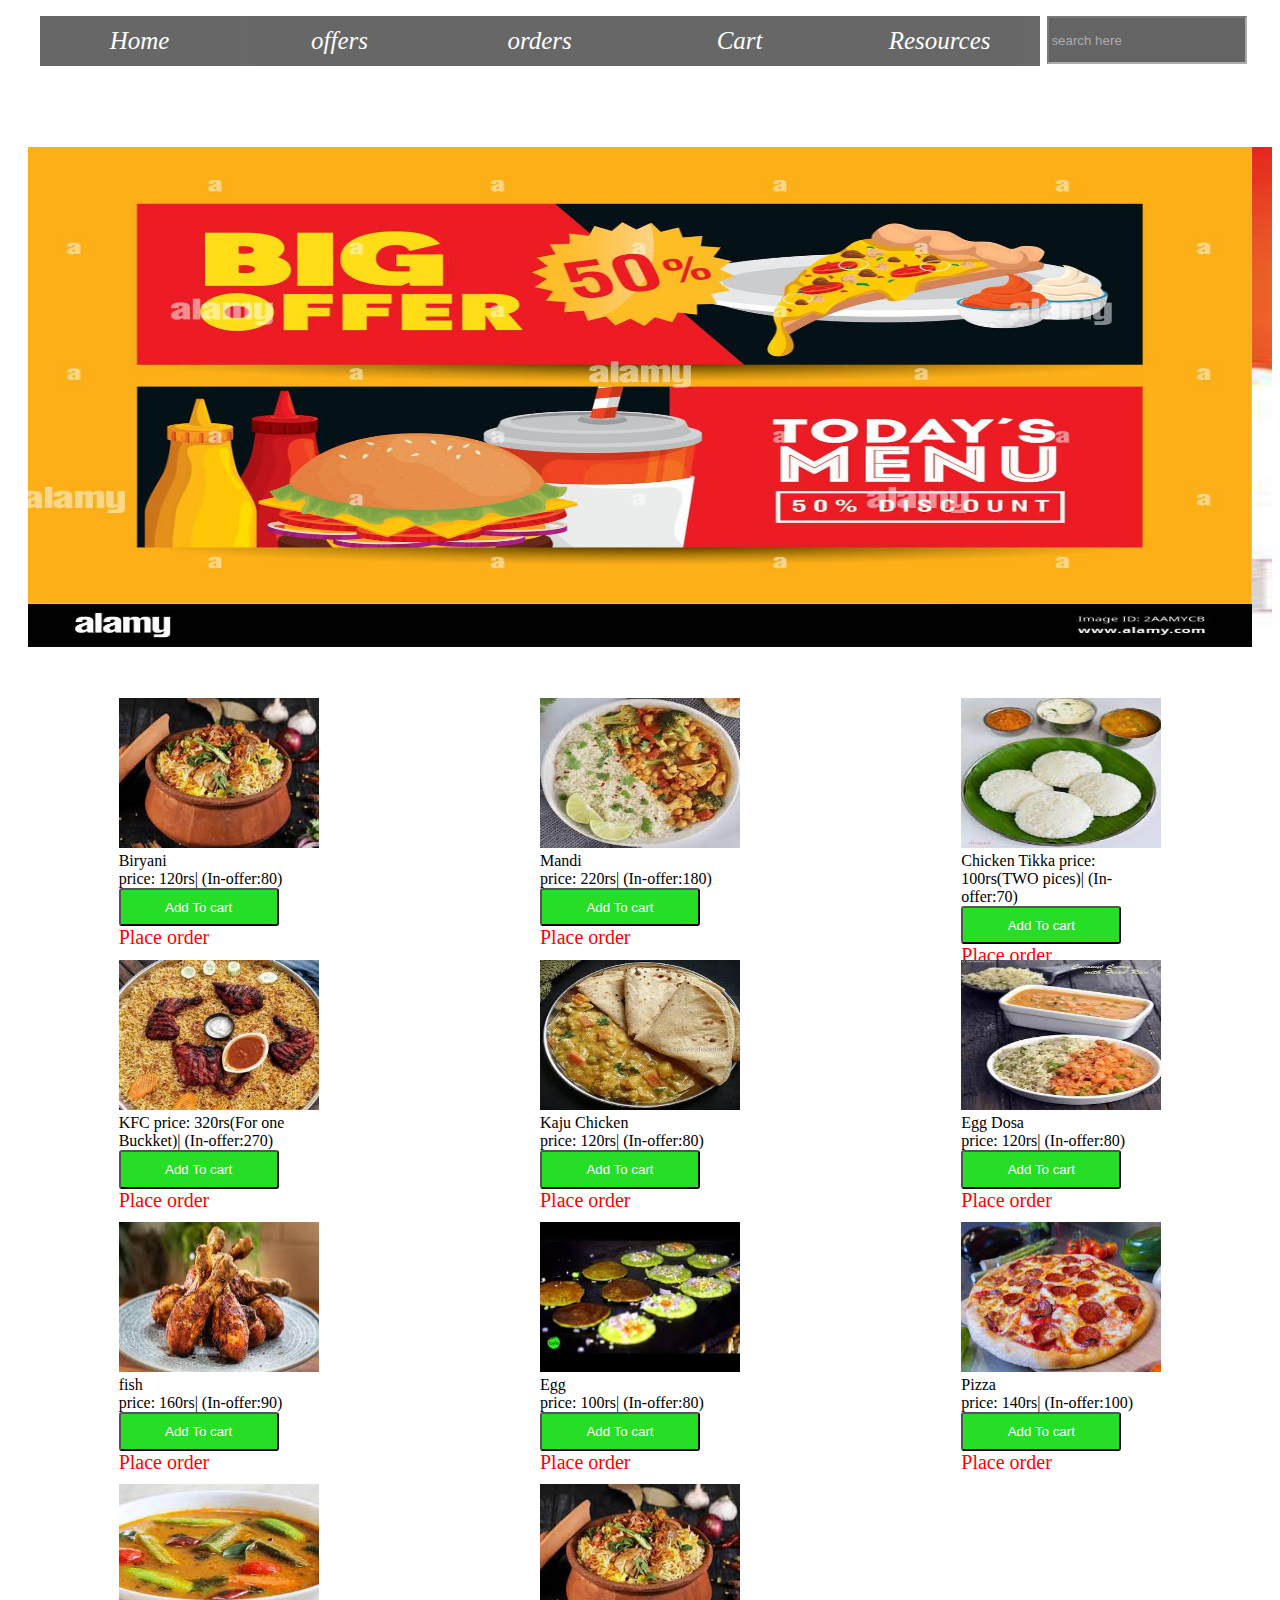
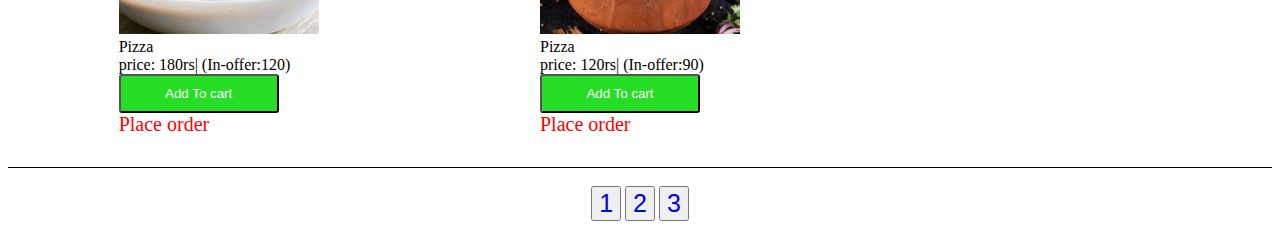
<file: offers.html>
<!DOCTYPE html>
<html>
    <head>
         <title>offers</title>
         <link rel="stylesheet" href="offers.css">
    </head>
    <body>
        
    <header>
        <ul class="header-ul">
            <li class="header-li"><a href="foodie.html" class="header-a"> Home</a></li>
            <li class="header-li"><a href="./offers.html" class="header-a"> offers</a></li>
            <li class="header-li"><a href="./orders.html" class="header-a"> orders</a></li>
            <li class="header-li"><a href="./cart.html" class="header-a"> Cart</a></li>
            <li class="header-li"><a href="#" class="header-a"> Resources</a></li>
        </ul><pre> <input type="search" placeholder="search here"></pre>
    </header><br><br>

    <div id="slider">
        <figure>
            <img src="photos/offers.jpg" width="200px" height="500px" >
            <img src="photos/offers1.jpg" width="200px" height="500px" >
            <img src="photos/offers3.jpg" width="200px" height="500px">
            <img src="photos/offers4.jpg" width="200px" height="500px">
        </figure>
    </div>

    <section>
        <div class="section-container">
            <div class="grid-iteam iteam-1">
                <img src="photos/download (1).jpg" height="150px" width="100%">
                Biryani    <br>
                price: 120rs| (In-offer:80) <br>
                <button class="button">Add To cart</button>
                <a href="./delivery.html" class="section-a">Place order</a>
            </div>
            <div class="grid-iteam iteam-2">
                <img src="photos/img.jpg" height="150px" width="100%"><br>
                Mandi<br>
                price: 220rs| (In-offer:180) <br>
                <button class="button">Add To cart  </button>
                <a href="./delivery.html" class="section-a">Place order</a>
            </div>
            <div class="grid-iteam iteam-3">
                    <img src="photos/photo1.jpg" height="150px" width="100%"><br>
                     <span>Chicken Tikka</span>
                    price: 100rs(TWO pices)| (In-offer:70) <br>
                    <button class="button">Add To cart</button>
                    <a href="./delivery.html" class="section-a">Place order</a>
            </div>
            <div class="grid-iteam iteam-4">
                    <img src="photos/download (2).jpg" height="150px" width="100%">
                    <span>KFC</span>
                    price: 320rs(For one Buckket)| (In-offer:270) <br>
                    <button class="button">Add To cart</button>
                    <a href="./delivery.html" class="section-a">Place order</a>
                </div>
            <div class="grid-iteam iteam-5">
                    <img src="photos/img5.jpg" height="150px" width="100%">
                    <span>Kaju Chicken</span><br>
                    price: 120rs| (In-offer:80) <br>
                    <button class="button">Add To cart</button>
                    <a href="./delivery.html" class="section-a">Place order</a>
                </div>
            <div class="grid-iteam iteam-6">
                    <img src="photos/img2.jpg" height="150px" width="100%">
                    <span>Egg Dosa</span><br>
                    price: 120rs| (In-offer:80) <br>
                    <button class="button">Add To cart</button>
                    <a href="./delivery.html" class="section-a">Place order</a>
                </div>
            <div class="grid-iteam iteam-7">
                    <img src="photos/download (4).jpg" height="150px" width="100%">
                    <span>fish</span><br>
                    price: 160rs| (In-offer:90) <br>
                    <button class="button">Add To cart</button>
                    <a href="./delivery.html" class="section-a">Place order</a>
                </div>
            <div class="grid-iteam iteam-8">
                    <img src="photos/photo5.jpg" height="150px" width="100%">
                    <span>Egg</span><br>
                    price: 100rs| (In-offer:80) <br>
                    <button class="button">Add To cart</button>
                    <a href="./delivery.html" class="section-a">Place order</a>
                </div>
            <div class="grid-iteam iteam-9">
                    <img src="photos/download9.jpg" height="150px" width="100%">
                    <span>Pizza</span><br>
                    price: 140rs| (In-offer:100) <br>
                    <button class="button">Add To cart</button>
                    <a href="./delivery.html" class="section-a">Place order</a>
                </div>
            <div class="grid-iteam iteam-9">
                    <img src="photos/im8.jpg" height="150px" width="100%">
                    <span >Pizza</span><br>
                    price: 180rs| (In-offer:120) <br>
                    <button class="button">Add To cart</button>
                    <a href="./delivery.html" class="section-a">Place order</a>
            </div><div class="grid-iteam iteam-9">
                    <img src="photos/download (1).jpg" height="150px" width="100%">
                    <span>Pizza</span><br>
                    price: 120rs| (In-offer:90) <br>
                    <button class="button">Add To cart</button>
                    <a href="./delivery.html" class="section-a">Place order</a>
                </div>
            </div>
        </div>
        </section><br>

        <div class="page1">
            <button class="page1-button"><a href="./foodie.html" class="page1-ancer">1</a></button>
            <button class="page1-button"><a href="./orders.html" class="page1-ancer">2</a></button>
            <button class="page1-button"><a href="./offers.html" class="page1-ancer">3</a></button>
        </div>
    


    </body>
</html>
</file>
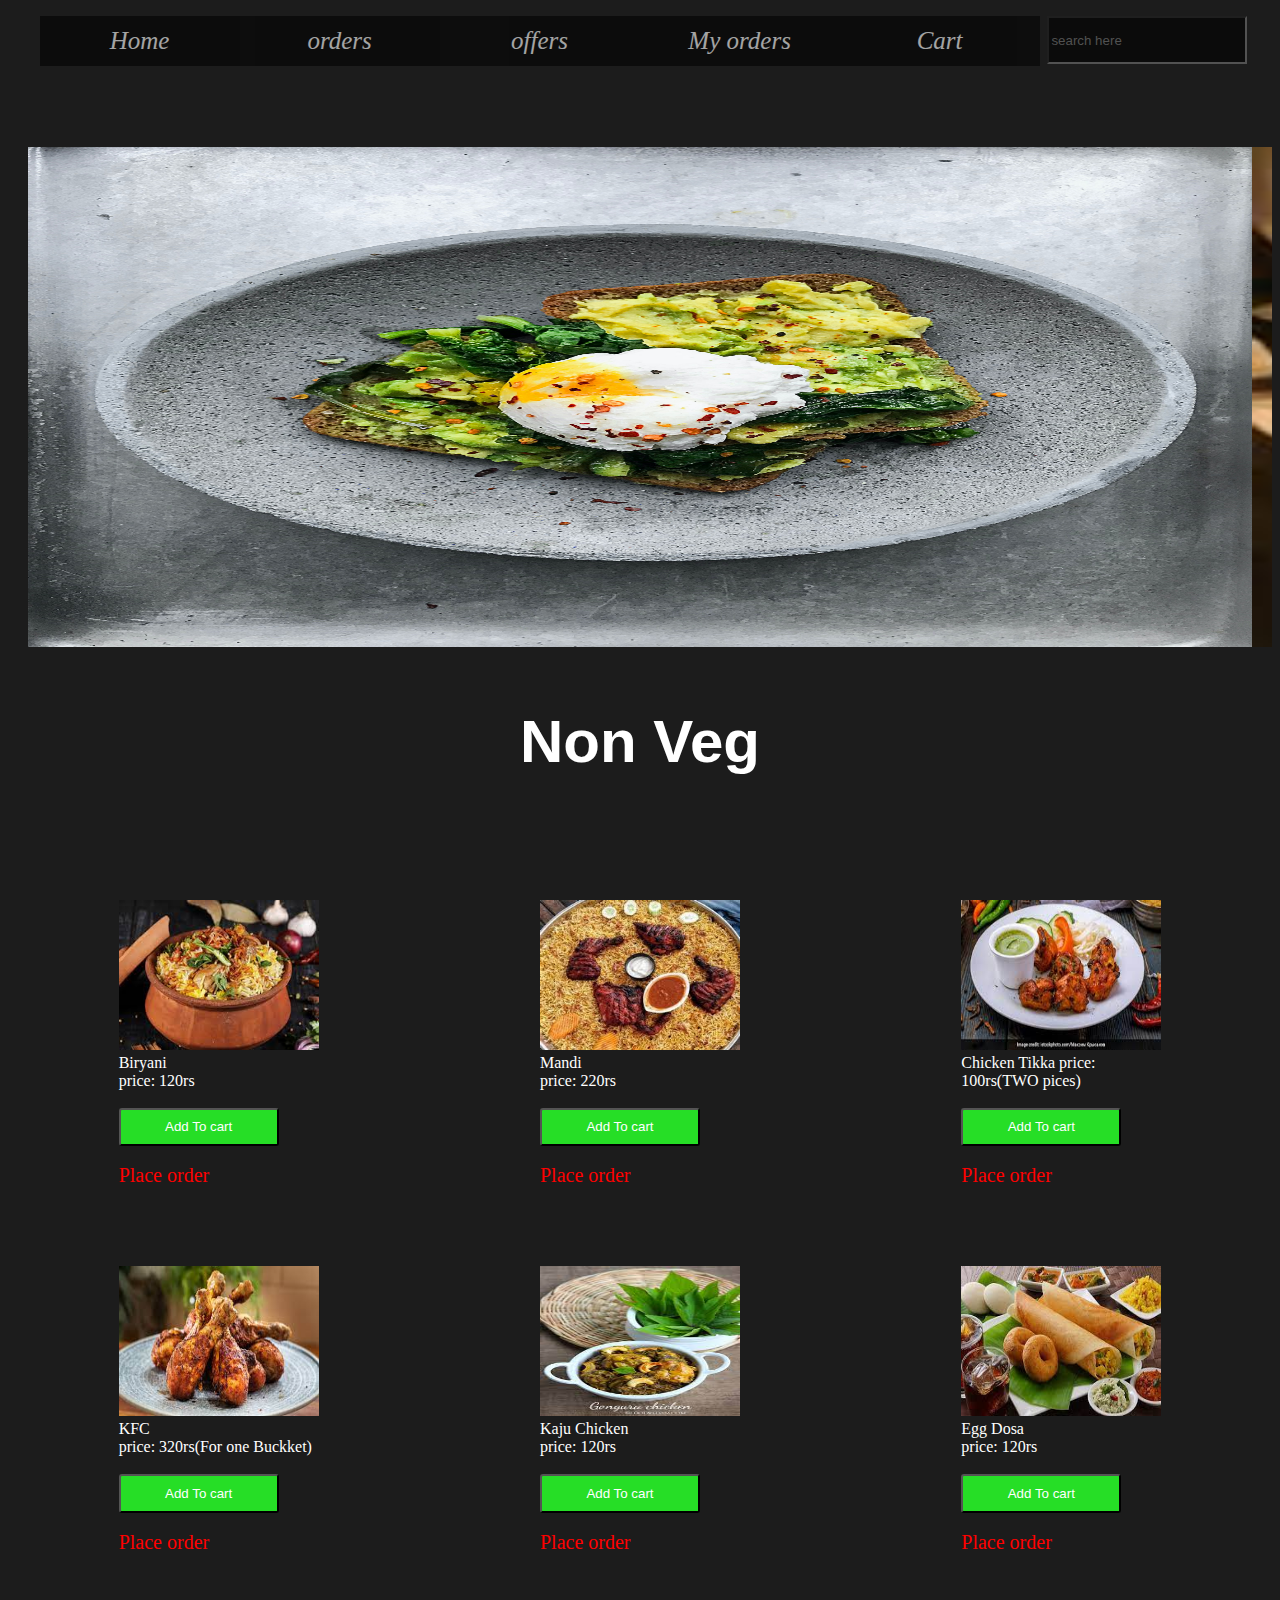
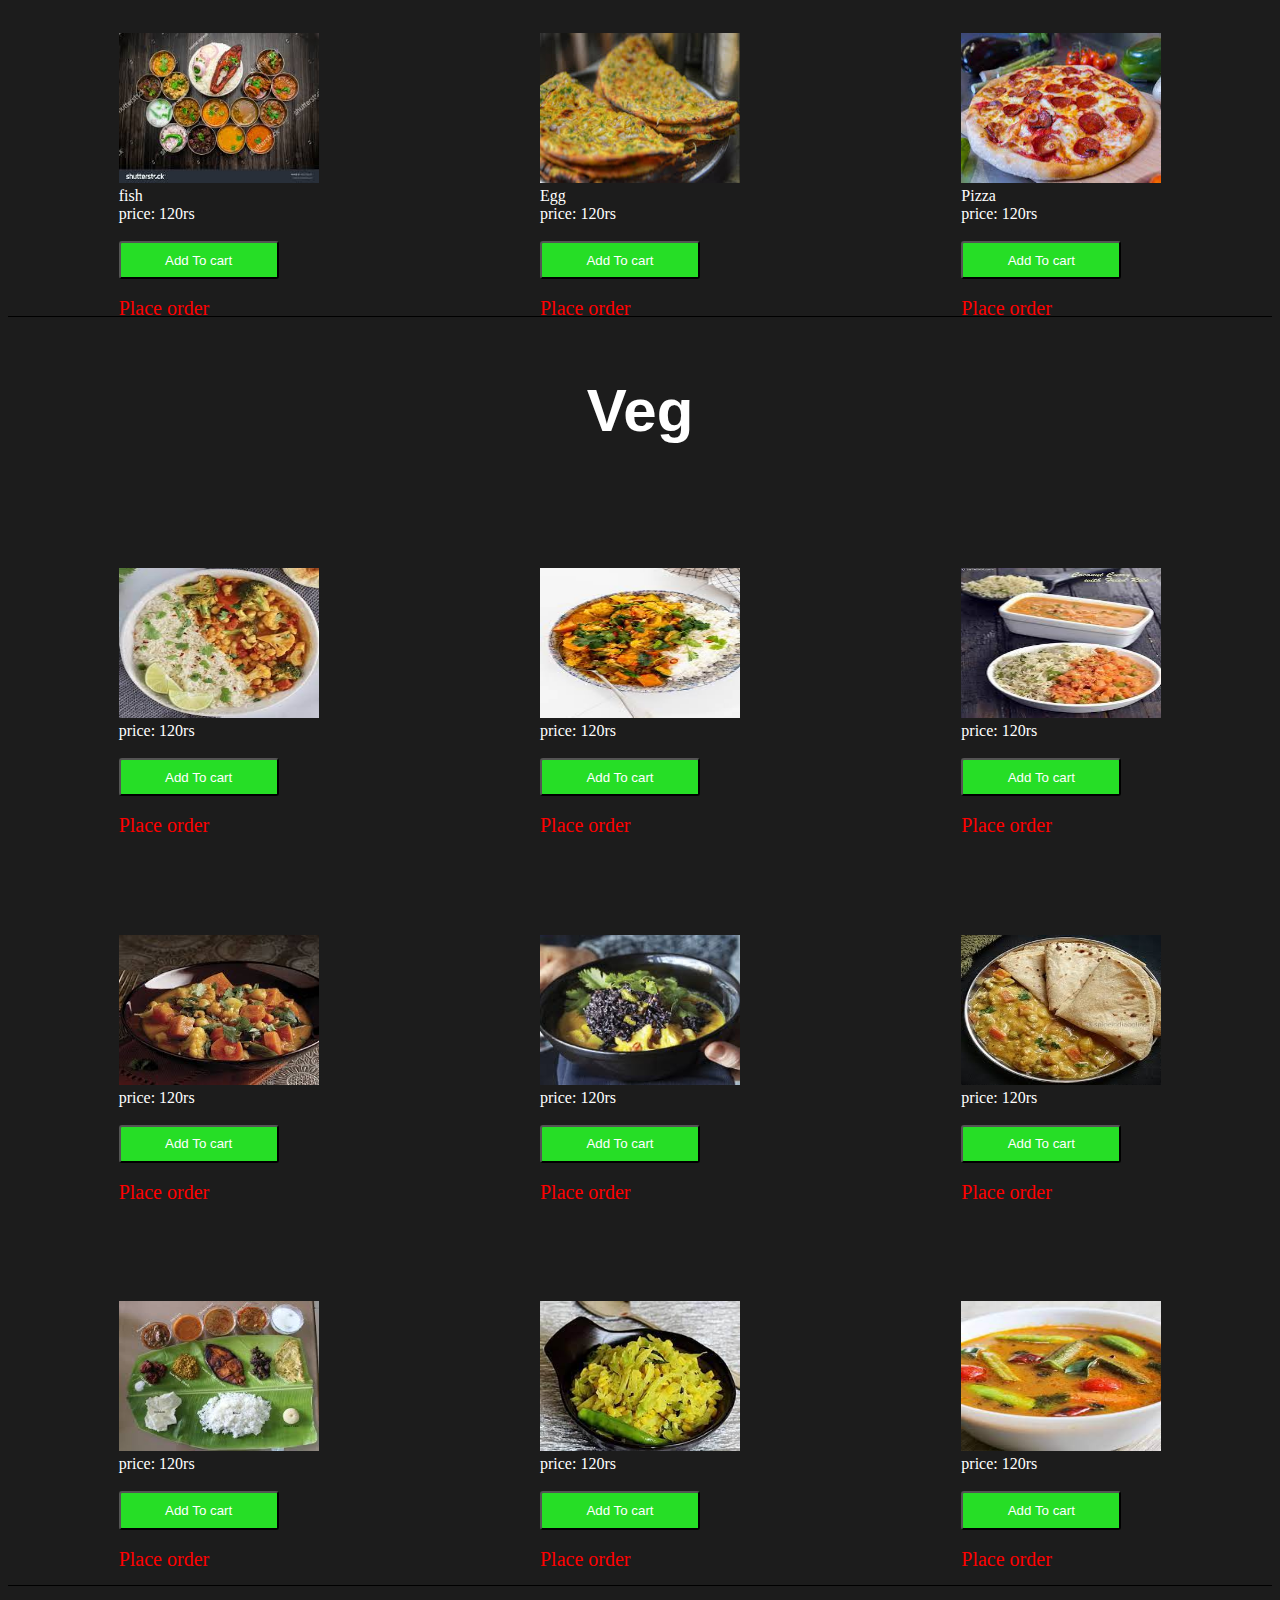
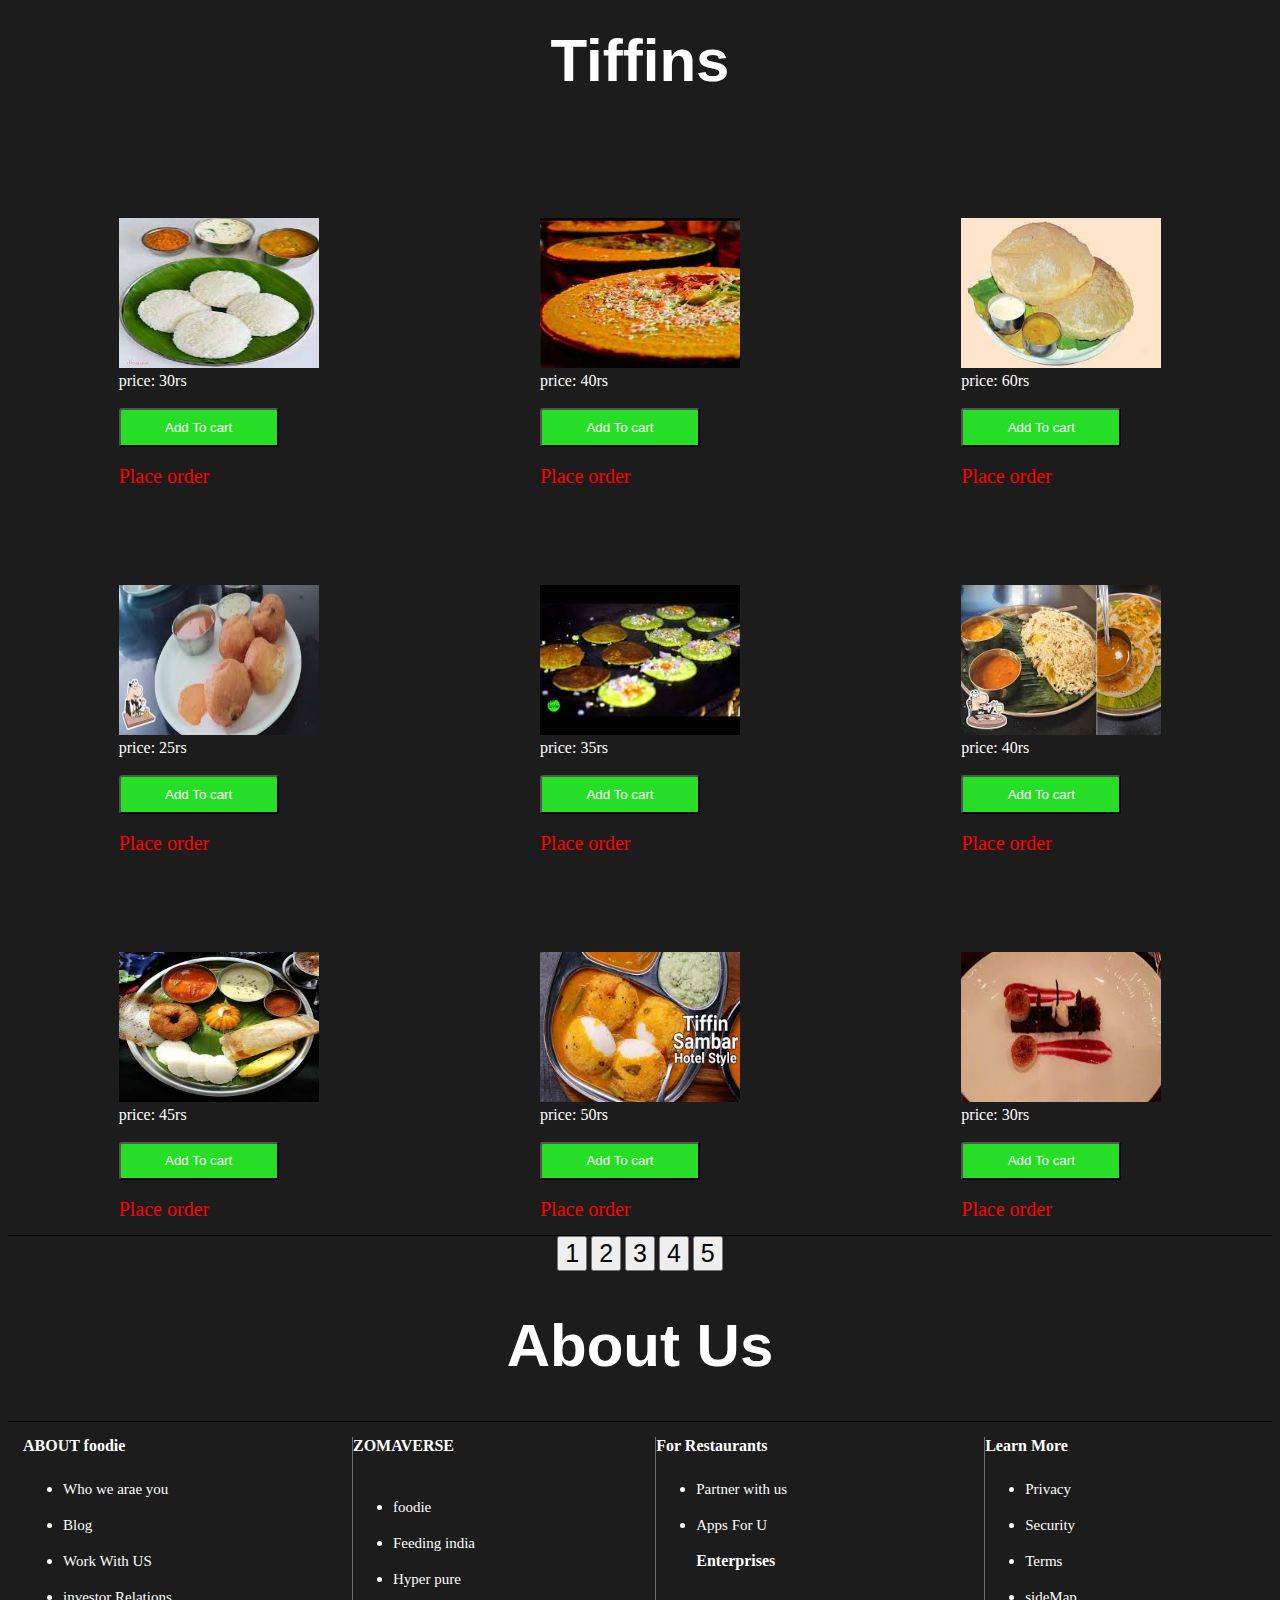
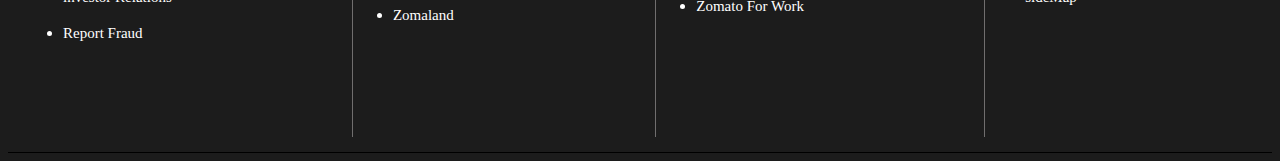
<file: orders.html>
<!DOCTYPE html>
<html>
<head>
    <title>invistor</title>
    <link rel="stylesheet" href="order.css">
</head>
<body>
    <div>
    <header>
        <ul class="header-ul">
            <li class="header-li"><a href="foodie.html" class="header-a"> Home</a></li>
            <li class="header-li"><a href="./orders.html" class="header-a"> orders</a></li>
            <li class="header-li"><a href="./offers.html" class="header-a"> offers</a></li>
            <li class="header-li"><a href="#" class="header-a"> My orders</a></li>
            <li class="header-li"><a href="./cart.html" class="header-a"> Cart</a></li>
        </ul><pre> <input type="search" placeholder="search here"></pre>
    </header><br><br>

    <div id="slider">
        <figure>
            <img src="photos/iteam1.jpg" width="200px" height="500px" >
            <img src="photos/iteam2.jpg" width="200px" height="500px" >
            <img src="photos/iteam10.jpg" width="200px" height="500px">
            <img src="photos/swiggy1.jpg" width="200px" height="500px">
        </figure>
    </div>
     
        <h1>Non Veg</h1>

    <section>
    <div class="section-container">
        <div class="grid-iteam iteam-1">
            <img src="photos/download (1).jpg" height="150px" width="100%">
            Biryani    <br>
            price: 120rs <br><br>
            <button class="button">Add To cart</button><br><br>
            <a href="./delivery.html" class="section-a">Place order</a>
        </div>
        <div class="grid-iteam iteam-2">
            <img src="photos/download (2).jpg" height="150px" width="100%"><br>
            Mandi<br>
            price: 220rs <br><br>
            <button class="button">Add To cart  </button><br><br>
            <a href="./delivery.html" class="section-a">Place order</a>
        </div>
        <div class="grid-iteam iteam-3">
                <img src="photos/download (3).jpg" height="150px" width="100%"><br>
                 <span>Chicken Tikka</span>
                price: 100rs(TWO pices) <br><br>
                <button class="button">Add To cart</button><br><br>
                <a href="./delivery.html" class="section-a">Place order</a>
        </div>
        <div class="grid-iteam iteam-4">
                <img src="photos/download (4).jpg" height="150px" width="100%">
                <span>KFC</span><br>
                price: 320rs(For one Buckket) <br><br>
                <button class="button">Add To cart</button><br><br>
                <a href="./delivery.html" class="section-a">Place order</a>
            </div>
        <div class="grid-iteam iteam-5">
                <img src="photos/download (5).jpg" height="150px" width="100%">
                <span>Kaju Chicken</span><br>
                price: 120rs <br><br>
                <button class="button">Add To cart</button><br><br>
                <a href="./delivery.html" class="section-a">Place order</a>
            </div>
        <div class="grid-iteam iteam-6">
                <img src="photos/download6.jpg" height="150px" width="100%">
                <span>Egg Dosa</span><br>
                price: 120rs <br><br>
                <button class="button">Add To cart</button><br><br>
                <a href="./delivery.html" class="section-a">Place order</a>
            </div>
        <div class="grid-iteam iteam-7">
                <img src="photos/download7.jpg" height="150px" width="100%">
                <span>fish</span><br>
                price: 120rs <br><br>
                <button class="button">Add To cart</button><br><br>
                <a href="./delivery.html" class="section-a">Place order</a>
            </div>
        <div class="grid-iteam iteam-8">
                <img src="photos/download8.jpg" height="150px" width="100%">
                <span>Egg</span><br>
                price: 120rs <br><br>
                <button class="button">Add To cart</button><br><br>
                <a href="./delivery.html" class="section-a">Place order</a>
            </div>
        <div class="grid-iteam iteam-9">
                <img src="photos/download9.jpg" height="150px" width="100%">
                <span>Pizza</span><br>
                price: 120rs <br><br>
                <button class="button">Add To cart</button><br><br>
                <a href="./delivery.html" class="section-a">Place order</a>
            </div>
        </div>
    </div>
    </section><br>


    <h1> Veg</h1>

    <section>
    <div class="section-container">
        <div class="grid-iteam iteam-1">
            <img src="photos/img.jpg" height="150px" width="100%">
            price: 120rs <br><br>
            <button class="button">Add To cart</button><br><br>
            <a href="./delivery.html" class="section-a">Place order</a>
        </div>
        <div class="grid-iteam iteam-2">
            <img src="photos/img1.jpg" height="150px" width="100%">
            price: 120rs <br><br>
            <button class="button">Add To cart  </button><br><br>
            <a href="./delivery.html" class="section-a">Place order</a>
        </div>
        <div class="grid-iteam iteam-3">
                <img src="photos/img2.jpg" height="150px" width="100%">
                price: 120rs <br><br>
                <button class="button">Add To cart</button><br><br>
                <a href="./delivery.html" class="section-a">Place order</a>
        </div>
        <div class="grid-iteam iteam-4">
                <img src="photos/img3.jpg" height="150px" width="100%">
                price: 120rs <br><br>
                <button class="button">Add To cart</button><br><br>
                <a href="./delivery.html" class="section-a">Place order</a>
            </div>
        <div class="grid-iteam iteam-5">
                <img src="photos/img4.jpg" height="150px" width="100%">
                price: 120rs <br><br>
                <button class="button">Add To cart</button><br><br>
                <a href="./delivery.html" class="section-a">Place order</a>
            </div>
        <div class="grid-iteam iteam-6">
                <img src="photos/img5.jpg" height="150px" width="100%">
                price: 120rs <br><br>
                <button class="button">Add To cart</button><br><br>
                <a href="./delivery.html" class="section-a">Place order</a>
            </div>
        <div class="grid-iteam iteam-7">
                <img src="photos/img6.jpg" height="150px" width="100%">
                price: 120rs <br><br>
                <button class="button">Add To cart</button><br><br>
                <a href="./delivery.html" class="section-a">Place order</a>
            </div>
        <div class="grid-iteam iteam-8">
                <img src="photos/img7.jpg" height="150px" width="100%">
                price: 120rs <br><br>
                <button class="button">Add To cart</button><br><br>
                <a href="./delivery.html" class="section-a">Place order</a>
            </div>
        <div class="grid-iteam iteam-9">
                <img src="photos/im8.jpg" height="150px" width="100%">
                price: 120rs <br><br>
                <button class="button">Add To cart</button><br><br>
                <a href="./delivery.html" class="section-a">Place order</a>
            </div>
        </div>
    </div>
    </section>


    <h1> Tiffins</h1>

    <section>
    <div class="section-container">
        <div class="grid-iteam iteam-1">
            <img src="photos/photo1.jpg" height="150px" width="100%">
            price: 30rs <br><br>
            <button class="button">Add To cart</button><br><br>
            <a href="delivery.html" class="section-a">Place order</a>
        </div>
        <div class="grid-iteam iteam-2">
            <img src="photos/photo2.jpg" height="150px" width="100%">
            price: 40rs <br><br>
            <button class="button">Add To cart  </button><br><br>
            <a href="delivery.html" class="section-a">Place order</a>
        </div>
        <div class="grid-iteam iteam-3">
                <img src="photos/photo3.jpg" height="150px" width="100%">
                price: 60rs <br><br>
                <button class="button">Add To cart</button><br><br>
                <a href="delivery.html" class="section-a">Place order</a>
        </div>
        <div class="grid-iteam iteam-4">
                <img src="photos/photo4.jpg" height="150px" width="100%">
                price: 25rs <br><br>
                <button class="button">Add To cart</button><br><br>
                <a href="delivery.html" class="section-a">Place order</a>
            </div>
        <div class="grid-iteam iteam-5">
                <img src="photos/photo5.jpg" height="150px" width="100%">
                price: 35rs <br><br>
                <button class="button">Add To cart</button><br><br>
                <a href="delivery.html" class="section-a">Place order</a>
            </div>
        <div class="grid-iteam iteam-6">
                <img src="photos/photo6.jpg" height="150px" width="100%">
                price: 40rs <br><br>
                <button class="button">Add To cart</button><br><br>
                <a href="delivery.html" class="section-a">Place order</a>
            </div>
        <div class="grid-iteam iteam-7">
                <img src="photos/photo7.jpg" height="150px" width="100%">
                price: 45rs <br><br>
                <button class="button">Add To cart</button><br><br>
                <a href="delivery.html" class="section-a">Place order</a>
            </div>
        <div class="grid-iteam iteam-8">
                <img src="photos/photo8.jpg" height="150px" width="100%">
                price: 50rs <br><br>
                <button class="button">Add To cart</button><br><br>
                <a href="delivery.html" class="section-a">Place order</a>
            </div>
        <div class="grid-iteam iteam-9">
                <img src="photos/photo9.jpg" height="150px" width="100%">
                price: 30rs <br><br>
                <button class="button">Add To cart</button><br><br>
                <a href="delivery.html" class="section-a">Place order</a>
            </div>
        </div>
    </div>
    </section>

    <div class="page1">
        <button class="page1-button"><a href="./foodie.html" class="page1-ancer">1</a></button>
        <button class="page1-button"><a href="./orders.html" class="page1-ancer">2</a></button>
        <button class="page1-button"><a href="./offers.html" class="page1-ancer">3</a></button>
        <button class="page1-button"><a href="./delivery.html" class="page1-ancer">4</a></button>
        <button class="page1-button"><a href="./cart.html" class="page1-ancer">5</a></button>
    </div>

    <h1>About Us</h1>

    <div class="maindiv">
        <div class="subdiv1">
           <nav>ABOUT foodie</nav>
           
           <ul >
             <li class="li"><a href="#" class="href"> Who we arae you</a></li><br>
             <li class="li"><a href="#" class="href"> Blog</a></li><br>
             <li class="li"><a href="#" class="href"> Work With  US</a></li><br>
             <li class="li"><a href="#" class="href"> investor Relations</a></li><br>
             <li class="li"><a href="#" class="href"> Report Fraud</a></li><br>
         </ul>
 
        </div>
        <div class="subdiv2">
         <nav>ZOMAVERSE</nav><br>
         
         <ul >
           <li class="li"><a href="#" class="href"> foodie</a></li><br>
           <li class="li"><a href="#" class="href"> Feeding india</a></li><br>
           <li class="li"><a href="#" class="href"> Hyper pure</a></li><br>
           <li class="li"><a href="#" class="href"> Zomaland</a></li><br>
       </ul>
     </div>
        <div class="subdiv3">
         <nav>For Restaurants</nav>
         
         <ul >
           <li class="li"><a href="#" class="href"> Partner with us</a></li><br>
           <li class="li"><a href="#" class="href"> Apps For U</a></li><br>
           <nav> Enterprises</nav><br>
           <li class="li"><a href="#" class="href"> Zomato For Work</a></li><br>
       </ul>
        </div>
        <div class="subdiv4">
         <nav>Learn More</nav>
         
         <ul >
           <li class="li"><a href="#" class="href"> Privacy</a></li><br>
           <li class="li"><a href="#" class="href"> Security</a></li><br>
           <li class="li"><a href="#" class="href"> Terms</a></li><br>
           <li class="li"><a href="#" class="href"> sideMap</a></li><br>
       </ul></div>
     </div>

</div>
</body>
</html>
</file>
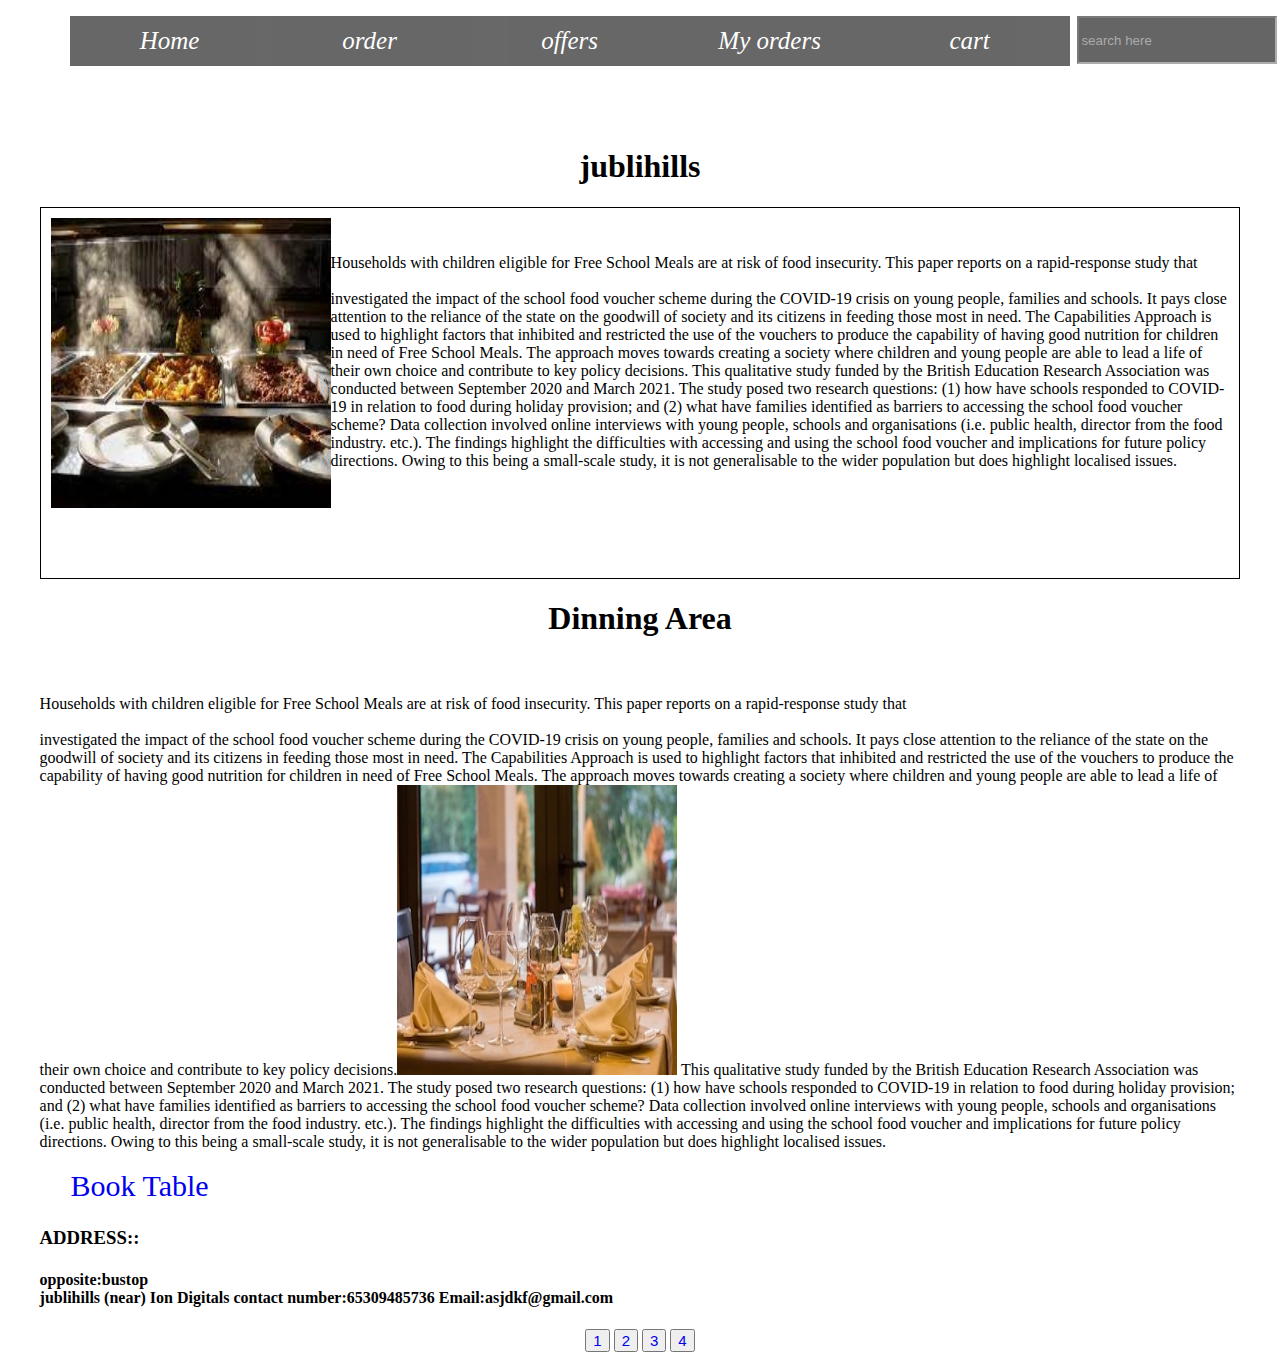
<file: page1.html>
<!DOCTYPE html>
<html>
    <head>
        <title>places</title>
        <style>
            header{
                width: 95%;
                height: 75px;
                margin: 0px auto;
            }
           .header-ul{
             padding: 0px;
            }
            .header-li{
            float: left;
            background-color: rgb(3, 3, 3);
            width: 200px;
            height: 50px;
            line-height: 50px;
            list-style: none;
            font-size: 25px;
            font-style: italic;
            text-align: center;
            opacity: 0.6;
            }
           .header-a{
            color: white;
            text-decoration: none;
            }
            .header-li:hover{
            background-color: #26de26;
            opacity: 0.9;
            }
            
            input{
            height: 3rem;
            width: 200px;
            background-color: black;
            opacity: 0.6;
            color: white;
            }
            input:hover{
            border: 5px solid black;
            }
            h1{
                text-align: center;
            }
            .header-block{
                border: 1px solid black;
                height: 350px;
                display: flex;
                padding: 10px;
            }
            .a{
                height: 40px;
                width: 200px;
                font-size: 30px;
                text-decoration: none;
            }
            .a:hover{
                color: #ff7a00;
            }
            button{
                font-size: 15px;
            }
            a{
                display: flex;
                text-decoration: none;
                justify-content: center;
            }
            .footer{
                border: 1px solid transparent;
                text-align: center;
            }
        </style>
    </head>
    <body>
        <div>
            <header>
                <header>
                    <ul class="header-ul">
                        <li class="header-li"><a href="foodie.html" class="header-a"> Home</a></li>
                        <li class="header-li"><a href="./orders.html" class="header-a"> order</a></li>
                        <li class="header-li"><a href="offers.html" class="header-a"> offers</a></li>
                        <li class="header-li"><a href="#" class="header-a"> My orders</a></li>
                        <li class="header-li"><a href="./cart.html" class="header-a"> cart</a></li>
                    </ul><pre> <input type="search" placeholder="search here"></pre>
                </header><br><br>
                <h1>jublihills</h1>
                <div class="header-block">
                    
                    <img src="photos/buffes.jpg" height="290rem" width="280rem" ><br><br>Households with children eligible for Free School Meals are at risk of food insecurity.
                     This paper reports on a rapid-response study that<br><br> investigated the impact of the school food voucher scheme during the COVID-19 crisis on young people, 
                    families and schools. It pays close attention to the reliance of the state on the goodwill of society and its citizens in feeding those most in need. 
                    The Capabilities Approach is used to highlight factors that inhibited and restricted the use of the vouchers to produce the capability of having good 
                    nutrition for children in need of Free School Meals. The approach moves towards creating a society where children and young people are able to lead a 
                    life of their own choice and contribute to key policy decisions. This qualitative study funded by the British Education Research Association was conducted
                    between September 2020 and March 2021. The study posed two research questions: (1) how have schools responded to COVID-19 in relation to food during holiday
                    provision; and (2) what have families identified as barriers to accessing the school food voucher scheme? Data collection involved online interviews with 
                    young people, schools and organisations (i.e. public health, director from the food industry. etc.). The findings highlight the difficulties with accessing
                     and using the school food voucher and implications for future policy directions. Owing to this being a small-scale study, 
                    it is not generalisable to the wider population but does highlight localised issues.
                    
                
                </div>
            
                <section>
                    <h1>Dinning Area</h1>
                    <div class="ssection-block">
                        <br><br>Households with children eligible for Free School Meals are at risk of food insecurity.
                     This paper reports on a rapid-response study that<br><br> investigated the impact of the school food voucher scheme during the COVID-19 crisis on young people, 
                    families and schools. It pays close attention to the reliance of the state on the goodwill of society and its citizens in feeding those most in need. 
                    The Capabilities Approach is used to highlight factors that inhibited and restricted the use of the vouchers to produce the capability of having good 
                    nutrition for children in need of Free School Meals. The approach moves towards creating a society where children and young people are able to lead a 
                    life of their own choice and contribute to key policy decisions.<img src="photos/dinnig.jpg" height="290rem" width="280rem" > This qualitative study funded by the British Education Research Association was conducted
                    between September 2020 and March 2021. The study posed two research questions: (1) how have schools responded to COVID-19 in relation to food during holiday
                    provision; and (2) what have families identified as barriers to accessing the school food voucher scheme? Data collection involved online interviews with 
                    young people, schools and organisations (i.e. public health, director from the food industry. etc.). The findings highlight the difficulties with accessing
                     and using the school food voucher and implications for future policy directions. Owing to this being a small-scale study, 
                    it is not generalisable to the wider population but does highlight localised issues. <br><br>
                    <a href="./delivery.html" class="a">Book Table</a>
                    </div>
                </section>
            <footer>
                <h3>ADDRESS::</h3> 
                <h4>opposite:bustop <br>
                    jublihills (near) Ion Digitals
                    contact number:65309485736
                    Email:asjdkf@gmail.com</h4>
                
            </footer>
            <div class="footer">
            <button><a href="./foodie.html">1</a></button>
            <button><a href="./orders.html">2</a></button>
            <button><a href="./offers.html">3</a></button>
            <button><a href="./offers.html">4</a></button>
        </div>
        </header>
        </div>
    </body>
</html>
</file>
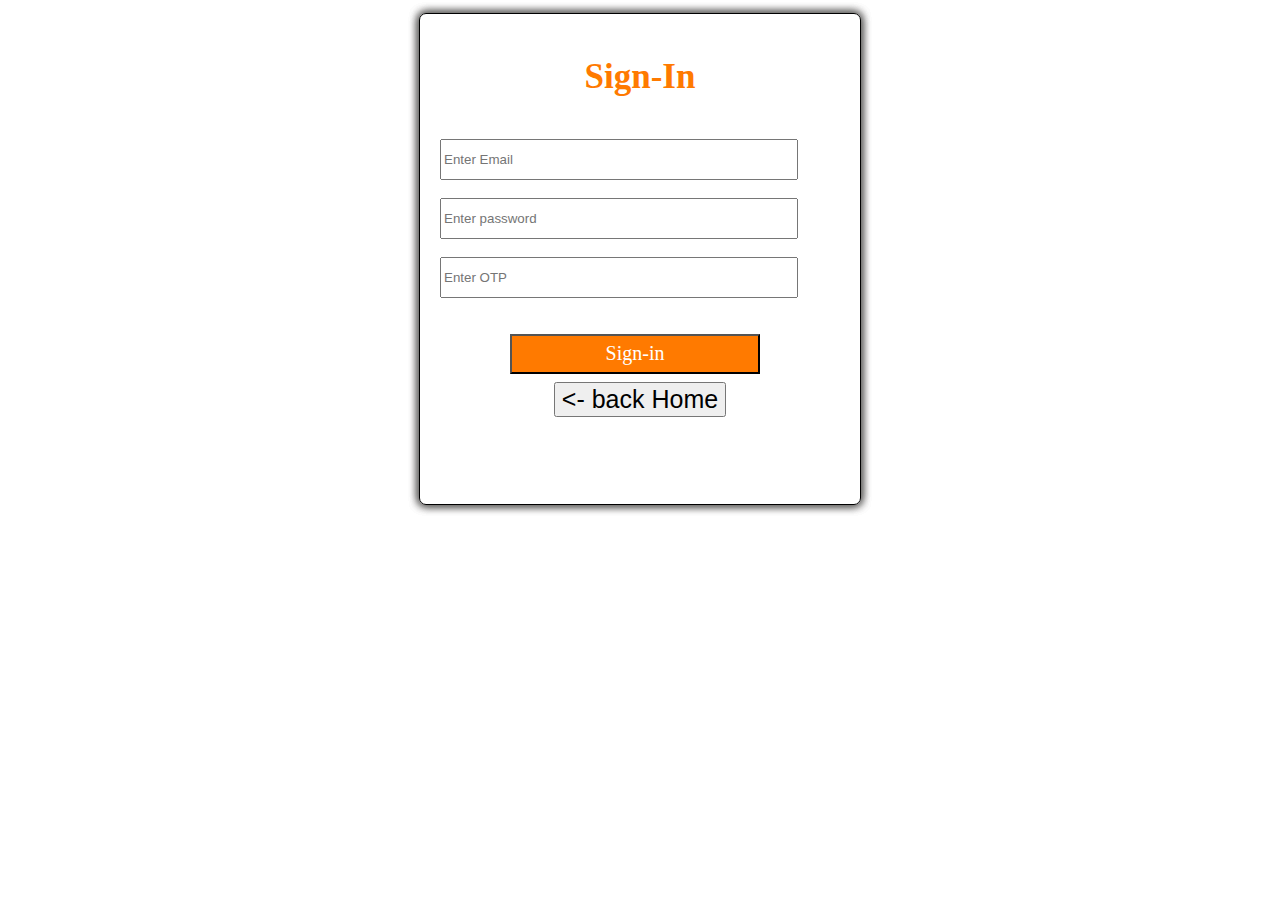
<file: signin.html>
<!DOCTYPE html>
<html lang="en">
<head>
    <title>Document</title>
    <link rel="stylesheet" href="sigin.css">
</head>
<body>
<div class="main">
    <form >
        <h1>Sign-In</h1><br>
        <input type="Email" placeholder="Enter Email" class="input"><br><br>
        <input type="password" placeholder="Enter password" class="input"><br><br>
        <input type="text" placeholder="Enter OTP" class="input"><br><br><br>
        <input type="submit" value="Sign-in" class="submit">
    
    
    <div class="page1">
        <button class="page1-button"><a href="./foodie.html" class="page1-ancer"><- back Home</a></button>
    </div>
</form>
</div>
</body>
</file>
<file: delivvery.css>
body{
    margin: 0px;
}
header{
    width: 95%;
    height: 75px;
    margin: 0px auto;
}
.header-ul{
    padding: 0px;
}
.header-li{
    float: left;
    background-color: tomato;
    width: 200px;
    height: 50px;
    line-height: 50px;
    list-style: none;
    font-size: 25px;
    font-style: italic;
    text-align: center;
}
.header-a{
    color: white;
    text-decoration: none;
}
.header-li:hover{
    background-color: #26de26;
    opacity: 0.9;
}
form{
    border-top: 1px solid black;
    border-bottom: 1px solid black;
    padding: 15px;
}
p{
    font-size: 17px;
    font-weight: bolder;
}
.header-input{
    width: 350px;
    height: 20px;
}
select{
    width: 300px;
    height: 20px;
}
#select{
    width: 150px;
    height: 22px;
}
footer{
    padding: 15px;
}
.button{
    background-color: rgb(243, 185, 78);
    color: black;
    height: 36px;
    width: 200px;
    border-radius: 5px;
}
.button:hover{
    background-color: #ff7a00;
    color: white;
    border-radius: 6px;
}
.p{
    text-align: center;
    font-size: 15px;
}

.page1{
    border-bottom: 1px solid rgb(81, 77, 77);
    box-shadow: 10px;
    text-align: center;
}
.page1-button{
    font-size: 25px;
}
.page1-ancer{
    text-decoration: none;
    color: black;
}
</file>
<file: loguin.css>
.page1{
    text-align: center;
}
.page1-button{
    margin: 8px;
    font-size: 25px;
}
.page1-ancer{
    text-decoration: none;
    color: black;
}
.form-container{
    font-family:sans-serif;
    max-width: 550px;
    background-color: #fefefe;
    padding: 25px 40px;
    border-radius: 20px;
}
.form-heading{ font-size: 30px;}
.form-heading,
.signIn-text{
    text-align: center;
    text-transform: capitalize; 
    color: #131313;
}
.signIn-text a{
    color: #ff7a00;
}
.login-form input{
    width: 100%;
    padding: 15px 10px 15px 20px;
    font-family: inherit;
    background-color: #e7e7e7;
    border: none;
    border-radius: 15px;
    margin-bottom: 15px;
}
.name-inputs{
    display: flex;
}
.name-inputs input:first-child{
    margin-right: 15px;
}
.signup-btn{
    margin: 40px auto 0;
    padding: 16px 64px;
    text-transform: capitalize;
    background-color: #ff7a00;
    border: 2px solid #ff7a00;
    border-radius: 15px;
    color: #fff;
    font-family: inherit;
    font-size: 20px;
    font-weight: bold;
    cursor: pointer;
    display: flex;
    align-items: center;
    transition: all 0.3s;
}
.signup-btn i{
    margin-left: 5px;
}
.signup-btn:hover{
    background-color: transparent;
    color: #ff7a00;
}
</file>
<file: offers.css>
header{
        width: 95%;
        height: 75px;
        margin: 0px auto;
        }
    .header-ul{
        padding: 0px;
        }
    .header-li{
         float: left;
        background-color: rgb(3, 3, 3);
        width: 200px;
        height: 50px;
        line-height: 50px;
        list-style: none;
        font-size: 25px;
        font-style: italic;
        text-align: center;
        opacity: 0.6;
        }
    .header-a{
        color: white;
        text-decoration: none;
        }
    .header-li:hover{
        background-color: #26de26;
        opacity: 0.9;
        }
    input{
        height: 3rem;
        width: 200px;
        background-color: black;
        opacity: 0.6;
        color: white;
    }
    input:hover{
        border: 5px solid black;
    }
    #slider{
        overflow: hidden;
        padding: 20px;
        }
    #slider figure{
        position: relative;
        width: 500%;
        margin: 0;
        left: 0;
        animation:slider 10s infinite;
        }
    #slider figure img{
        width: 20%;
        float: left;
    }
    @keyframes slider{
        0{
            left: -100%;
        }
        25%{
            left: -100%;
        }
        45%{
            left: -230%;
        }
        50%{
            left: -290%;
        }
        70%{
            left:-230px
        }
            100%{
            left:-100px;
        }
            }

            .section-container{
                border-bottom: 1px solid black;
                display:grid;
                height: 1100px;
                grid-template: repeat(3,200px)/repeat(3,200px);
                place-content: space-around;
            }
            .section-a{
                font-size: 20px;
                text-decoration: none;
                color: red;
                transition: all 0.3s;
            }
            .section-a:hover{
                color: #26de26;
            }
            .button{
                height: 2.4rem;
                width: 10rem;
                background-color: #26de26;
                border-radius: 3px;
                color: white;
                transition: all 0.3s;
            }
            .button:hover{
                color: #26de26;
                background-color: transparent;
                border-radius: 8px;
                box-shadow: 0 0 10px #ff7a00,0 0 10px #ff7a00,0 0 10px #ff7a00;
                cursor:grab;
         } 
         
         .page1{
            text-align: center;
         }
         .page1-button{
            font-size: 25px;
         }
         .page1-ancer{
            text-decoration: none;
         }
</file>
<file: order.css>
body{
    background-color: rgb(28, 28, 28);
    color: white;
}
header{
    width: 95%;
    height: 75px;
    margin: 0px auto;
}
.header-ul{
    padding: 0px;
}
.header-li{
    float: left;
    background-color: rgb(3, 3, 3);
    width: 200px;
    height: 50px;
    line-height: 50px;
    list-style: none;
    font-size: 25px;
    font-style: italic;
    text-align: center;
    opacity: 0.6;
}
.header-a{
    color: white;
    text-decoration: none;
}
.header-li:hover{
    background-color: #26de26;
    opacity: 0.9;
}
input{
    height: 3rem;
    width: 200px;
    background-color: black;
    opacity: 0.6;
    color: white;
}
input:hover{
    border: 5px solid black;
}
#slider{
    overflow: hidden;
    padding: 20px;
}
#slider figure{
    position: relative;
    width: 500%;
    margin: 0;
    left: 0;
    animation:slider 10s infinite;
}
#slider figure img{
    width: 20%;
    float: left;
}
@keyframes slider{
    0{
        left: 0%;
    }
    25%{
        left: -100%;
    }
    45%{
        left: -230%;
    }
    50%{
        left: -290%;
    }
    70%{
        left:-230px
    }
    100%{
        left:-100px;
    }
}

h1{
    text-align: center;
    font-size: 60px;
    font-family: Verdana, Geneva, Tahoma, sans-serif;
    font-weight: bolder;
}
.section-container{
    border-bottom: 1px solid black;
    display:grid;
    height: 1100px;
    grid-template: repeat(3,200px)/repeat(3,200px);
    place-content: space-around;
}
.section-a{
    font-size: 20px;
    text-decoration: none;
    color: red;
    transition: all 0.3s;
}
.section-a:hover{
    color: #26de26;
}
.button{
    height: 2.4rem;
    width: 10rem;
    background-color: #26de26;
    border-radius: 3px;
    color: white;
    transition: all 0.3s;
}
.button:hover{
    color: #26de26;
    background-color: transparent;
    border-radius: 8px;
    box-shadow: 0 0 10px #ff7a00,0 0 10px #ff7a00,0 0 10px #ff7a00;
    cursor:grab;
}
.maindiv{
    color: white;
    border-top:1px solid black;
    border-bottom:1px solid black;
    height: 300px;
    padding: 15px;
    display: flex;
    flex-grow: 1;
}
.subdiv1{
    flex-grow: 1;
    color: white;
    border-right: 1px solid rgb(112, 110, 110);
}
.subdiv2{
    flex-grow: 1;
    color: white;
    border-right: 1px solid rgb(112, 110, 110);
}
.subdiv3{
    flex-grow: 1;
    color: white;
    border-right: 1px solid rgb(112, 110, 110);
}
.subdiv4{
    flex-grow: 1;
}
.subdiv5{
    flex-grow: 1;
}
nav{
    padding-bottom: 9px;
    font-size: 16px;
    font-weight: bolder;
}
.href{        
    color: white; 
   ;
   font-size:15px;
   text-decoration: none;
}
.page1{
    text-align: center;
}
.page1-button{
    font-size: 25px;
}
.page1-ancer{
    text-decoration: none;
    color: black;
}
</file>
<file: sigin.css>
.main{
    display: flex;
    justify-content: center;
    height: 500px;
    padding: 5px;
}
form{
    border: 1px solid black;
    border-radius: 7px;
    height: 450px;
    width: 400px;
    padding: 20px;
    box-shadow: 0 0 10px #676665,0 0 10px #656260,0 0 10px #656665;
}
h1{
    font-size: 35px;
    font-weight: bold;
    font-family: Verdana;
    text-align: center;
    color: #ff7a00;
}
.input{
    width: 350px;
    height: 35px;
}
.input:hover{
    border-radius: 15px;
}
.submit{
    position: relative;
    left: 70px;
    width: 250px;
    height: 40px;
    background-color: #ff7a00;
    color: white;
    font-size: 20px;
    font-family: cursive;
    transition: all 0.3s;
}
.submit:hover{
    background-color: transparent;
    color: #ff7a00;
    border-radius: 8px;
    font-weight: bolder;
    font-family: Verdana, Geneva, Tahoma, sans-serif;
    box-shadow: 0 0 10px #ff7a00,0 0 10px #ff7a00,0 0 10px #ff7a00,0 0 10px #ff7a00;
}
.page1{
    text-align: center;
}
.page1-button{
    margin: 8px;
    font-size: 25px;
}
.page1-ancer{
    text-decoration: none;
    color: black;
}
</file>
